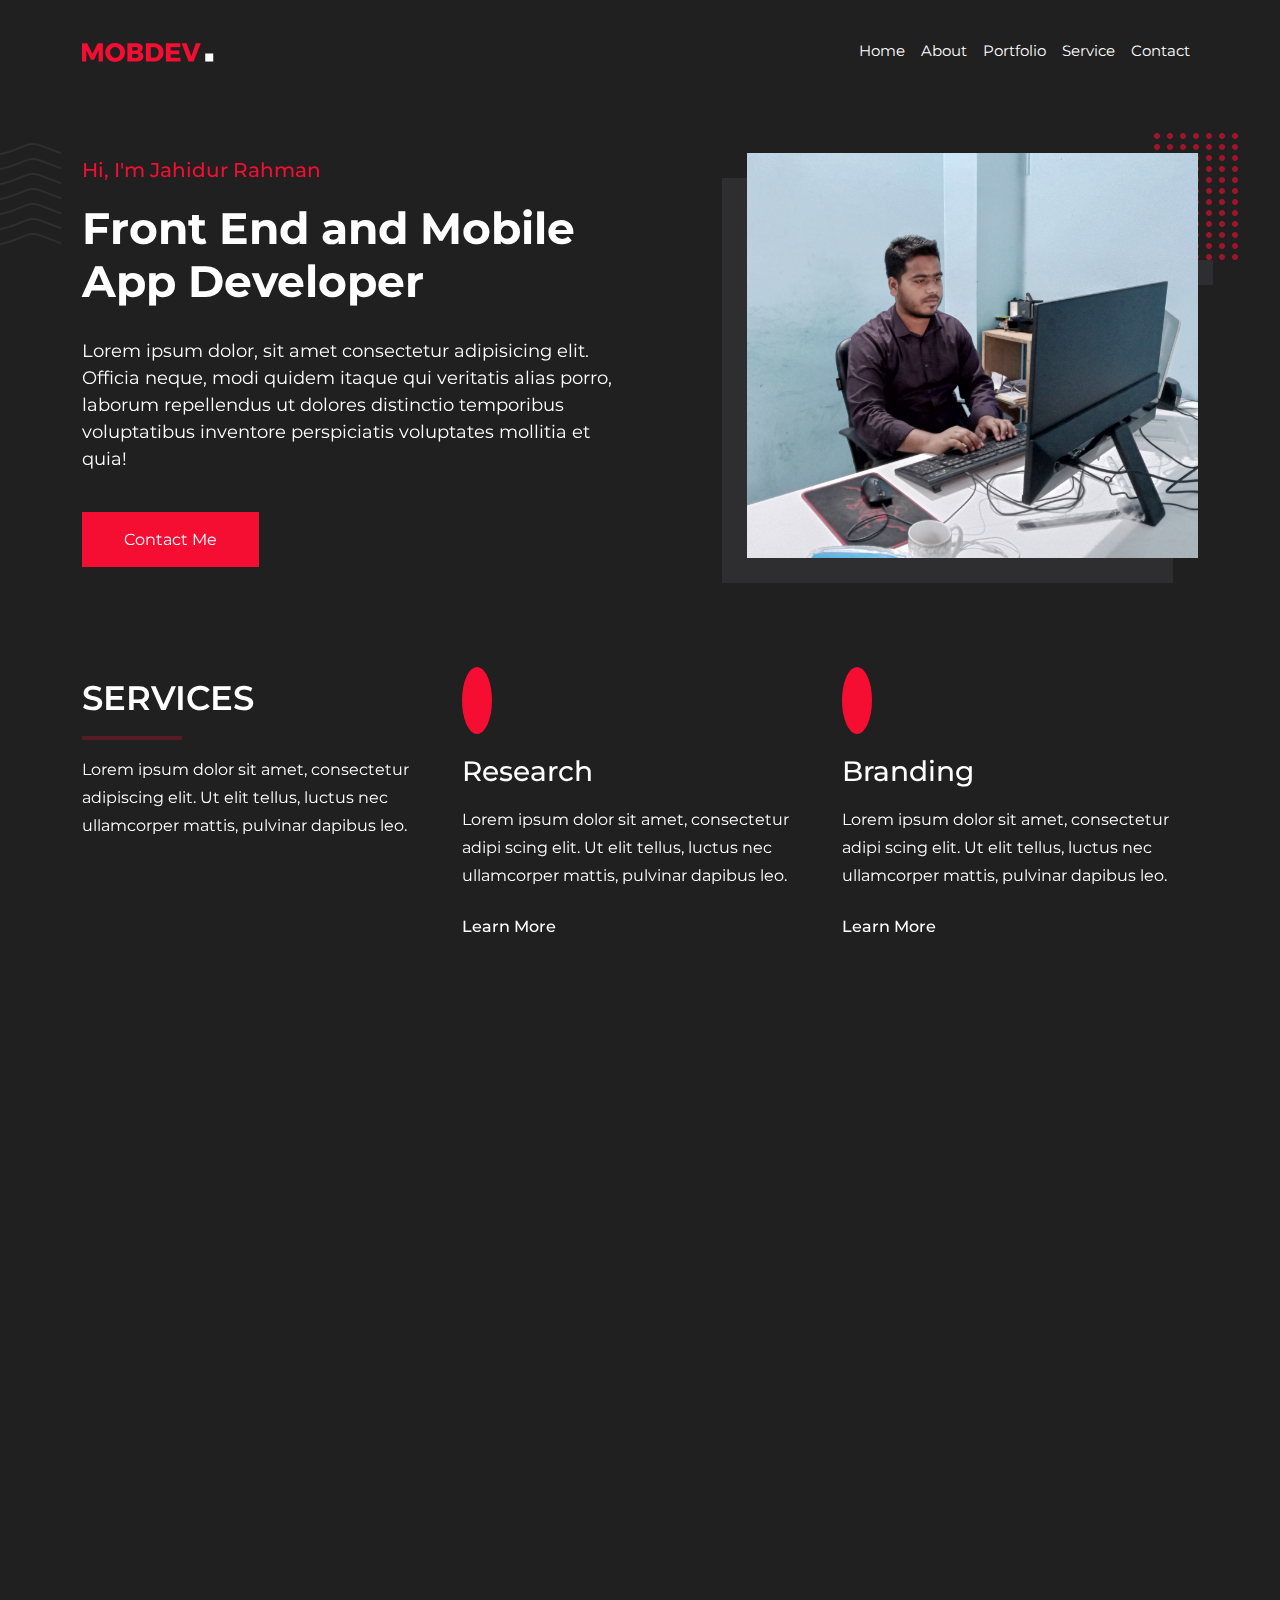
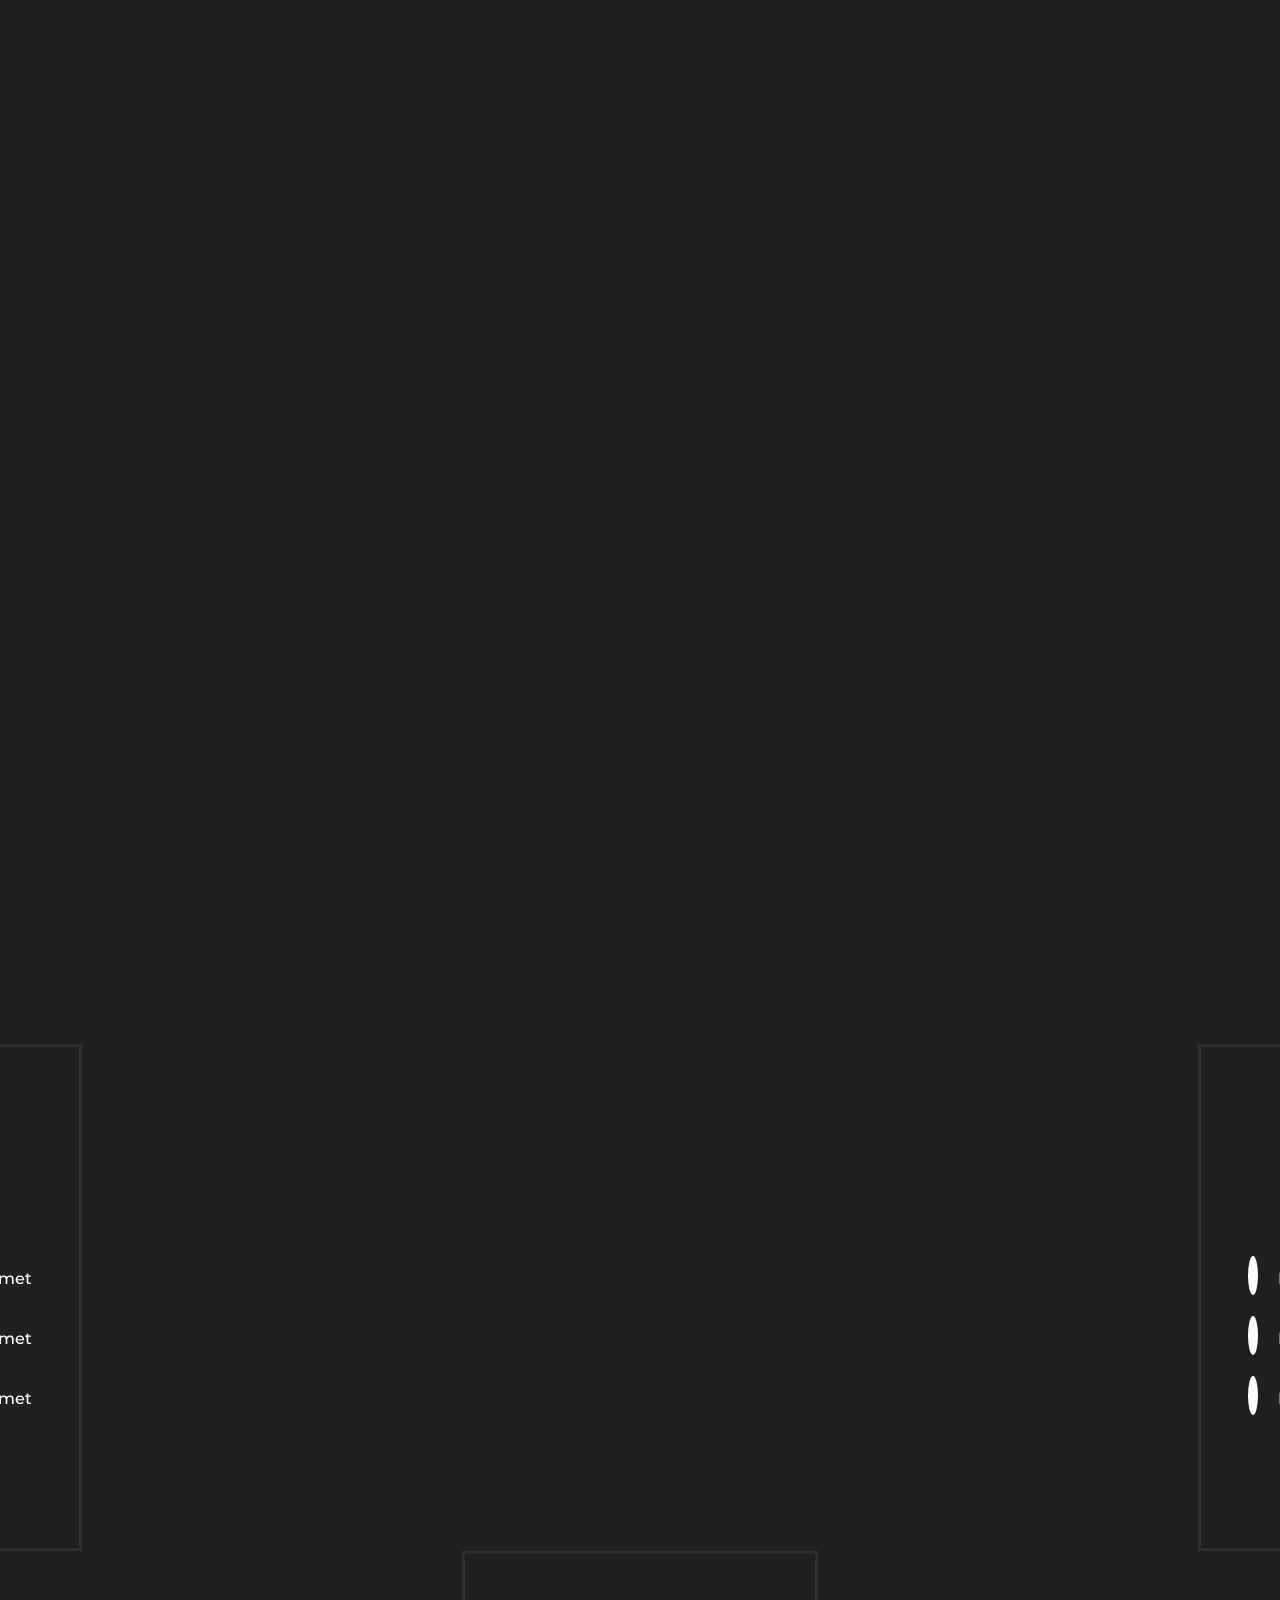
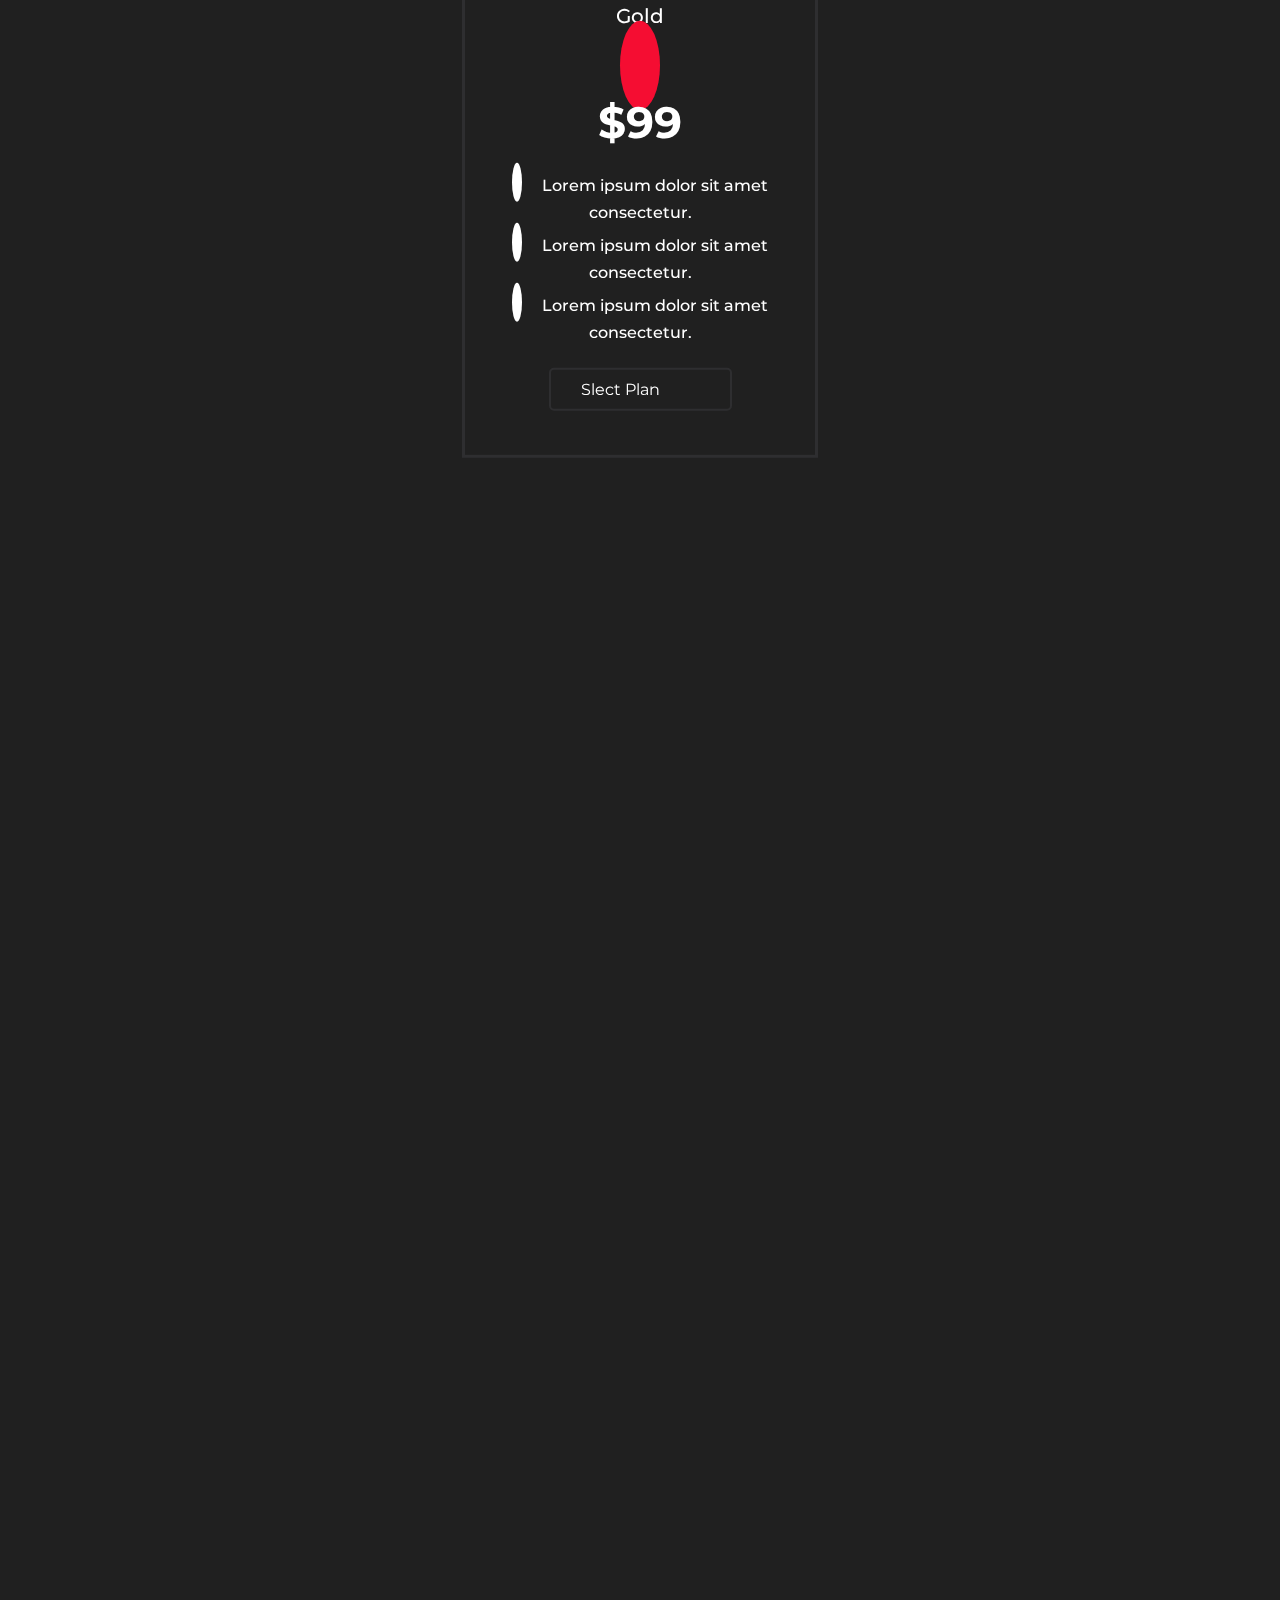
<file: index.html>
<!DOCTYPE html>
<html lang="en">
<head>
    <meta charset="UTF-8">
    <meta name="viewport" content="width=device-width, initial-scale=1.0">
    <title>Jahid..</title>

    <link rel="stylesheet" href="https://cdnjs.cloudflare.com/ajax/libs/font-awesome/6.4.2/css/all.min.css" integrity="sha512-z3gLpd7yknf1YoNbCzqRKc4qyor8gaKU1qmn+CShxbuBusANI9QpRohGBreCFkKxLhei6S9CQXFEbbKuqLg0DA==" crossorigin="anonymous" referrerpolicy="no-referrer" />

    <link rel="preconnect" href="https://fonts.googleapis.com">
    <link rel="preconnect" href="https://fonts.gstatic.com" crossorigin>
    <link href="https://fonts.googleapis.com/css2?family=Montserrat:wght@100;200;300;400;500;600;700;800;900&display=swap" rel="stylesheet">

    <link rel="stylesheet" href="css/bootstrap.min.css">
    <link rel="stylesheet" href="css/aos.css">

    <link rel="stylesheet" href="css/style.css">
</head>
<body>
    <!---start header section-->
    <header class="header">
        <nav class="navbar navbar-expand">
            <div class="container">
                <a href="index.html"><img src="img/logo.png"></a>

                <div class="">
                    <ul class="navbar-nav header-nav">
                        <li class="nav-item">
                            <a class="nav-link" href="index.html">Home</a>
                        </li>
                        <li class="nav-item">
                            <a class="nav-link" href="about.html">About</a>
                        </li>
                        <li class="nav-item">
                            <a class="nav-link" href="portfolio.html">Portfolio</a>
                        </li>
                        <li class="nav-item">
                            <a class="nav-link" href="service.html">Service</a>
                        </li>
                        <li class="nav-item">
                            <a class="nav-link" href="contact.html">Contact</a>
                        </li>
                    </ul>
                </div>
            </div>

        </nav>
    </header>

    <!--End header section-->

    <!--bannner section started-->

    <section class="banner">
        <img class="banner-pattern" src="img/pattern.png" alt="">
        <div class="container">
            <div class="row align-items-center">
                <div class="col-xl-7">
                    <div class="banner-content" data-aos="zoom-in"  data-aos-delay="50" data-aos-duration="2000" data-aos-once="false">
                        <h4>Hi, I'm Jahidur Rahman</h4>
                        <h1>Front End and Mobile <br> App Developer</h1>
                        <p>
                            Lorem ipsum dolor, sit amet consectetur adipisicing elit. Officia neque, modi quidem itaque qui veritatis alias porro, laborum repellendus ut dolores distinctio temporibus voluptatibus inventore perspiciatis voluptates mollitia et quia!
                        </p>
                        <a href="#">Contact Me</a>
                    </div>

                </div>
                <div class="col-xl-5">
                    <div class="banner-img" data-aos="zoom-in"  data-aos-delay="50" data-aos-duration="2000" data-aos-once="false">
                        <img class="banner-ball" src="img/Group 4.png" alt="">
                        <img class="img-fluid" src="img/jrm.jpg" >
                    </div>
                </div>
            </div>
        </div>
    </section>

    <!--banner section End-->

    <!--service part start-->

<section class="service">
    <div class="container">
        <div class="row">
            <div class="col-xl-4">
                <div class="service-heading" data-aos="zoom-in"  data-aos-delay="50" data-aos-duration="2000" data-aos-once="false">
                    <h2>SERVICES</h2>
                    <hr>
                    <p>Lorem ipsum dolor sit amet, consectetur adipiscing elit. Ut elit tellus, luctus nec ullamcorper mattis, pulvinar dapibus leo.</p>
                </div>
            </div>
            <div class="col-xl-8">
                <div class="row">
                    <div class="col-xl-6">
                        <div class="service-item" data-aos="zoom-in"  data-aos-delay="50" data-aos-duration="2000" data-aos-once="false">
                            <i class="fa-solid fa-magnifying-glass"></i>
                            <h3>Research</h3>
                            <p>Lorem ipsum dolor sit amet, consectetur adipi scing elit. Ut elit tellus, luctus nec ullamcorper mattis, pulvinar dapibus leo.</p>

                            <a href="#"> Learn More
                                <i class="fa-solid fa-arrow-right"></i>
                            </a>
                        </div>
                    </div>
                    <div class="col-xl-6">
                        <div class="service-item" data-aos="zoom-in"  data-aos-delay="50" data-aos-duration="2000" data-aos-once="false">
                            <i class="fa-regular fa-image"></i>
                            <h3>Branding</h3>
                            <p>Lorem ipsum dolor sit amet, consectetur adipi scing elit. Ut elit tellus, luctus nec ullamcorper mattis, pulvinar dapibus leo.</p>

                            <a href="#"> Learn More
                                <i class="fa-solid fa-arrow-right"></i>
                            </a>
                        </div>
                    </div>
                    <div class="col-xl-6">
                        <div class="service-item" data-aos="zoom-in"  data-aos-delay="50" data-aos-duration="2000" data-aos-once="false">
                            <i class="fa-solid fa-eye"></i>
                            <h3>UX/UI Deign</h3>
                            <p>Lorem ipsum dolor sit amet, consectetur adipi scing elit. Ut elit tellus, luctus nec ullamcorper mattis, pulvinar dapibus leo.</p>

                            <a href="#"> Learn More
                                <i class="fa-solid fa-arrow-right"></i>
                            </a>
                        </div>
                    </div>
                    <div class="col-xl-6">
                        <div class="service-item" data-aos="zoom-in"  data-aos-delay="50" data-aos-duration="2000" data-aos-once="false">
                            <i class="fa-solid fa-mobile-screen"></i>
                            <h3>Apps Development</h3>
                            <p>Lorem ipsum dolor sit amet, consectetur adipi scing elit. Ut elit tellus, luctus nec ullamcorper mattis, pulvinar dapibus leo.</p>

                            <a href="#"> Learn More
                                <i class="fa-solid fa-arrow-right"></i>
                            </a>
                        </div>
                    </div>
                </div>

            </div>

        </div>
    </div>
    <img class="service-style" src="img/Group 85.png" alt="" data-aos="zoom-in"  data-aos-delay="50" data-aos-duration="2000" data-aos-once="false">
</section>

    <!--service part end-->

    <!--start skill section-->
   

    <section class="skill">
        <div class="container">
            <div class="row">
                <div class="col-xl-6 offset-xl-3">
                    <div class="skill-heading" data-aos="zoom-in"  data-aos-delay="50" data-aos-duration="2000" data-aos-once="false">
                        <h3>EXPERIENCE & SKILLS</h3>
                        <hr>
                        <p>Lorem ipsum dolor sit amet, consectetur adipiscing elit. Ut elit tellus, luctus nec ullamcorper mattis, pulvinar dapibus leo.</p>
                    </div>

                </div>
            </div>

            <div class="row">
                <div class="col-xl-4 service_item_box-row">
                    <div class="service_item_box" data-aos="zoom-in"  data-aos-delay="50" data-aos-duration="2000" data-aos-once="false">

                        <h4>2014 - 2015 (WEB DESIGNER)</h4>
                        <h3>FOX MEDIA INC.</h3>
                        <p>Lorem ipsum dolor sit amet, consec tetur adipiscing elit. Ut elit pulvinar dapibus leo.</p>
                    </div>
                </div>
                <div class="col-xl-4 service_item_box-row">
                    <div class="service_item_box" data-aos="zoom-in"  data-aos-delay="50" data-aos-duration="2000" data-aos-once="false">

                        <h4>2014 - 2015 (WEB DESIGNER)</h4>
                        <h3>FOX MEDIA INC.</h3>
                        <p>Lorem ipsum dolor sit amet, consec tetur adipiscing elit. Ut elit pulvinar dapibus leo.</p>
                    </div>
                </div>
                <div class="col-xl-4 service_item_box-row" data-aos="zoom-in"  data-aos-delay="50" data-aos-duration="2000" data-aos-once="false">
                    <div class="service_item_box">

                        <h4>2014 - 2015 (WEB DESIGNER)</h4>
                        <h3>FOX MEDIA INC.</h3>
                        <p>Lorem ipsum dolor sit amet, consec tetur adipiscing elit. Ut elit pulvinar dapibus leo.</p>
                    </div>
                </div>
            </div>

            <div class="row service_item_bar" data-aos="zoom-in"  data-aos-delay="50" data-aos-duration="2000" data-aos-once="false">
                <div class="col-xl-6">
                    <div class="pro-bar">
                        <h3>Figma</h3>
                    </div>
                    <div class="progress">
                        <div class="progress-bar custom-bar" style="width: 90%">

                        </div>

                    </div>

                </div>
                <div class="col-xl-6">
                    <div class="pro-bar">
                        <h3>Javascript</h3>
                    </div>
                    <div class="progress">
                        <div class="progress-bar custom-bar" style="width: 80%">

                        </div>

                    </div>

                </div>
                <div class="col-xl-6">
                    <div class="pro-bar">
                        <h3>Photoshop</h3>
                    </div>
                    <div class="progress">
                        <div class="progress-bar custom-bar" style="width: 70%">

                        </div>

                    </div>

                </div>
                <div class="col-xl-6">
                    <div class="pro-bar">
                        <h3>Golang</h3>
                    </div>
                    <div class="progress">
                        <div class="progress-bar custom-bar" style="width: 80%">

                        </div>

                    </div>

                </div>
                <div class="col-xl-6">
                    <div class="pro-bar">
                        <h3>Adobe XD</h3>
                    </div>
                    <div class="progress">
                        <div class="progress-bar custom-bar" style="width: 70%">

                        </div>

                    </div>

                </div>
                <div class="col-xl-6">
                    <div class="pro-bar">
                        <h3>React Native</h3>
                    </div>
                    <div class="progress">
                        <div class="progress-bar custom-bar" style="width: 75%">

                        </div>

                    </div>

                </div>
            </div>
        </div>
    </section>
    <!--End skill section-->

    <!--start--- pricing --section-->
<section class="pricing">
    <div class="container">
        <div class="row">
            <div class="col-xl-6 offset-xl-3">
                <div class="pricing-heading" data-aos="zoom-in"  data-aos-delay="50" data-aos-duration="2000" data-aos-once="false">
                    <h2>
                        PRICING
                    </h2>
                    <div class="pricing-underline">

                    </div>
                    <p>Lorem ipsum dolor sit amet, consectetur adipisicing elit. Expedita quaerat libero blanditiis sequi cum nulla eaque corrupti, vitae reiciendis molestiae enim. Amet, iusto repudiandae. Accusantium ex repudiandae eaque ducimus voluptate?
                        /p>
                </div>
            </div>

        </div>
        <div class="row p-row">
            <div class="col-xl-4">
                <div class="pricing-item" data-aos="slide-right"  data-aos-delay="50" data-aos-duration="2000" data-aos-once="false">
                    <h3>Silver</h3>
                    <i class="fa-solid fa-dice-d6"></i>
                    <h4>$49</h4>
                    <ul class="navbar">
                        <li class="nav-link">
                            <i class="fa-solid fa-check"></i>
                            <span>
                                Lorem ipsum dolor sit amet consectetur.
                            </span>
                        </li>
                        <li class="nav-link">
                            <i class="fa-solid fa-check"></i>
                            <span>
                                Lorem ipsum dolor sit amet consectetur. 
                                
                            </span>
                        </li>
                        <li class="nav-link">
                            <i class="fa-solid fa-check"></i>
                            <span>
                                Lorem ipsum dolor sit amet consectetur. 
                                
                            </span>
                        </li>
                    </ul>
                    <a href="#">Slect Plan   <i class="fa-solid fa-arrow-right"></i>
                    </a>
                </div>
            </div>
            <div class="col-xl-4">
                <div class="pricing-item" data-aos="slide-up"  data-aos-delay="50" data-aos-duration="2000" data-aos-once="false">
                    <h3>Gold</h3>
                    <i class="fa-solid fa-dice-d6"></i>
                    <h4>$99</h4>
                    <ul class="navbar">
                        <li class="nav-link">
                            <i class="fa-solid fa-check"></i>
                            <span>
                                Lorem ipsum dolor sit amet consectetur.
                            </span>
                        </li>
                        <li class="nav-link">
                            <i class="fa-solid fa-check"></i>
                            <span>
                                Lorem ipsum dolor sit amet consectetur. 
                                
                            </span>
                        </li>
                        <li class="nav-link">
                            <i class="fa-solid fa-check"></i>
                            <span>
                                Lorem ipsum dolor sit amet consectetur. 
                                
                            </span>
                        </li>
                    </ul>
                    <a href="#">Slect Plan   <i class="fa-solid fa-arrow-right"></i>
                    </a>
                </div>
            </div>
            <div class="col-xl-4">
                <div class="pricing-item" data-aos="slide-left"  data-aos-delay="50" data-aos-duration="2000" data-aos-once="false">
                    <h3>Platinum</h3>
                    <i class="fa-solid fa-dice-d6"></i>
                    <h4>$149</h4>
                    <ul class="navbar">
                        <li class="nav-link">
                            <i class="fa-solid fa-check"></i>
                            <span>
                                Lorem ipsum dolor sit amet consectetur.
                            </span>
                        </li>
                        <li class="nav-link">
                            <i class="fa-solid fa-check"></i>
                            <span>
                                Lorem ipsum dolor sit amet consectetur. 
                                
                            </span>
                        </li>
                        <li class="nav-link">
                            <i class="fa-solid fa-check"></i>
                            <span>
                                Lorem ipsum dolor sit amet consectetur. 
                                
                            </span>
                        </li>
                    </ul>
                    <a href="#">Slect Plan   <i class="fa-solid fa-arrow-right"></i>
                    </a>
                </div>
            </div>
        </div>
    </div>
</section>

    <!--End----pricing----section-->

    <!--start----work----section-->
<section class="work">
    <div class="container">
        <div class="row">
            <div class="col-xl-6 offset-xl-3">
                <div class="work-heading" data-aos="zoom-in"  data-aos-delay="50" data-aos-duration="2000" data-aos-once="false">
                    <h2>SELECTED WORK</h2>
                    <div class="work-under">
                    </div>
                    <p>Lorem ipsum dolor sit amet, consectetur adipiscing elit. Ut elit tellus, luctus nec ullamcorper mattis, pulvinar dapibus leo.

                    </p>
                </div>
            </div>
        </div>
        <div class="row work-item-row align-items-center">
            <div class="col-xl-6">
                <div class="work-item" data-aos="zoom-in"  data-aos-delay="50" data-aos-duration="2000" data-aos-once="false">
                    <h3>
                        eCommerce Mobile App Development
                    </h3>
                    <p>
                        Lorem ipsum dolor sit amet, consectetur adipi scing elit. Ut elit tellus, luctus nec ullamcorper mattis, pulvinar dapibus.
                    </p>
                    <a href="#">
                        See Details <i class="fa-solid fa-arrow-right"></i>
                    </a>
                </div>
            </div>
            <div class="col-xl-6">
                <div class="work-img" data-aos="zoom-in"  data-aos-delay="50" data-aos-duration="2000" data-aos-once="false">
                    <img class="img-fluid" src="img/Mask Group (2).png" alt="">
                </div>
            </div>


        </div>
        <div class="row work-item-row align-items-center">
            <div class="col-xl-6">
                <div class="work-img" data-aos="zoom-in"  data-aos-delay="50" data-aos-duration="2000" data-aos-once="false">
                    <img class="img-fluid" src="img/Mask Group (3).png" alt="">
                </div>
            </div>
            <div class="col-xl-6">
                <div class="work-item1" data-aos="zoom-in"  data-aos-delay="50" data-aos-duration="2000" data-aos-once="false">
                    <h3>
                        eCommerce Mobile App Development
                    </h3>
                    <p>
                        Lorem ipsum dolor sit amet, consectetur adipi scing elit. Ut elit tellus, luctus nec ullamcorper mattis, pulvinar dapibus.
                    </p>
                    <a href="#">
                        See Details <i class="fa-solid fa-arrow-right"></i>
                    </a>
                </div>
            </div>
        </div>
    </div>
</section>

    <!--End----work---section-->
    <!--start----test---section-->
<section class="test">
    <div class="container">
        <div class="row">
            <div class="col-xl-6 offset-xl-3">
                <div class="work-heading" data-aos="zoom-in"  data-aos-delay="50" data-aos-duration="2000" data-aos-once="false">
                    <h2>TESTIMONIAL</h2>
                    <div class="work-under">
                    </div>
                    <p>Lorem ipsum dolor sit amet, consectetur adipiscing elit. Ut elit tellus, luctus nec ullamcorper mattis, pulvinar dapibus leo.

                    </p>
                </div>
            </div>
        </div>
        <div class="row text-item-row">
            <div class="col-xl-4">
                <div class="test-item" data-aos="zoom-in"  data-aos-delay="50" data-aos-duration="2000" data-aos-once="false">
                    <img class="img-icon" src="img/“.png" alt="">
                    <p>Lorem ipsum dolor sit amet, consec tetur adipiscing elit. Ut elit tellus, luc tus nec ullamcorper mattis, pulvinar dapibus leo.
                    </p>
                    <img src="img/p1.png" alt="">
                    <h4>Michael Andrew</h4>
                    <h5>CEO Media</h5>
                </div>
            </div>
            <div class="col-xl-4">
                <div class="test-item" data-aos="zoom-in"  data-aos-delay="50" data-aos-duration="2000" data-aos-once="false">
                    <img class="img-icon" src="img/“.png" alt="">
                    <p>Lorem ipsum dolor sit amet, consec tetur adipiscing elit. Ut elit tellus, luc tus nec ullamcorper mattis, pulvinar dapibus leo.
                    </p>
                    <img src="img/p2.png" alt="">
                    <h4>Michael Andrew</h4>
                    <h5>CEO Media</h5>
                </div>
            </div>
            <div class="col-xl-4">
                <div class="test-item" data-aos="zoom-in"  data-aos-delay="50" data-aos-duration="2000" data-aos-once="false">
                    <img class="img-icon" src="img/“.png" alt="">
                    <p>Lorem ipsum dolor sit amet, consec tetur adipiscing elit. Ut elit tellus, luc tus nec ullamcorper mattis, pulvinar dapibus leo.
                    </p>
                    <img src="img/p3.png" alt="">
                    <h4>Michael Andrew</h4>
                    <h5>CEO Media</h5>
                </div>
            </div>
        </div>      
    </div>
</section>
    <!--End----test---section-->
    <!--start----disco---section-->
<section class="disco" >
    <div class="container disco-con" data-aos="zoom-in"  data-aos-delay="50" data-aos-duration="2000" data-aos-once="false">
        <div class="row align-items-center" >
            <div class="col-xl-6">
                <div class="disco-cont">
                    <h3>Discover How Design<br> Can Help Your Business</h3>
                </div>
            </div>
            <div class="col-xl-6">
                <div class="disco-btn">
                    <a href="#">Contact Me</a>
                </div>
            </div>
        </div>
    </div>
</section>
    <!--End----disco---section-->
    <!--start----footer---section-->
<footer class="footer" data-aos="zoom-in"  data-aos-delay="50" data-aos-duration="2000" data-aos-once="false">
    <div class="container">
        <div class="row">
            <div class="col-xl-12">
                <div class="footer-cont">
                    <h3>Get In Touch With Me</h3>
                    <p>Moglabazar, South Surma, Sylhet</p>
                    <p>itzmannaahmed2465@gmail.com</p>
                    <p>01765413324</p>
                    <a href="#"><i class="fa-brands fa-facebook"></i></a>
                    <a href="#"><i class="fa-brands fa-dribbble"></i></a>
                    <a href="#"><i class="fa-brands fa-twitter"></i></a>
                    <a href="#"><i class="fa-brands fa-linkedin-in"></i></a>
                </div>
            </div>
        </div>
    </div>
    <img class="footer-img" src="img/Group 87.png" alt="">
    <h4>Copyright&copy;2023 - Jahidur Rahman</h4>
</footer>

    <!--End----footer---section-->









    <script src="js/bootstrap.bundle.min.js"></script>
    <script src="js/aos.js"></script>
    <script>
        AOS.init();
      </script>
</body>
</html>
</file>
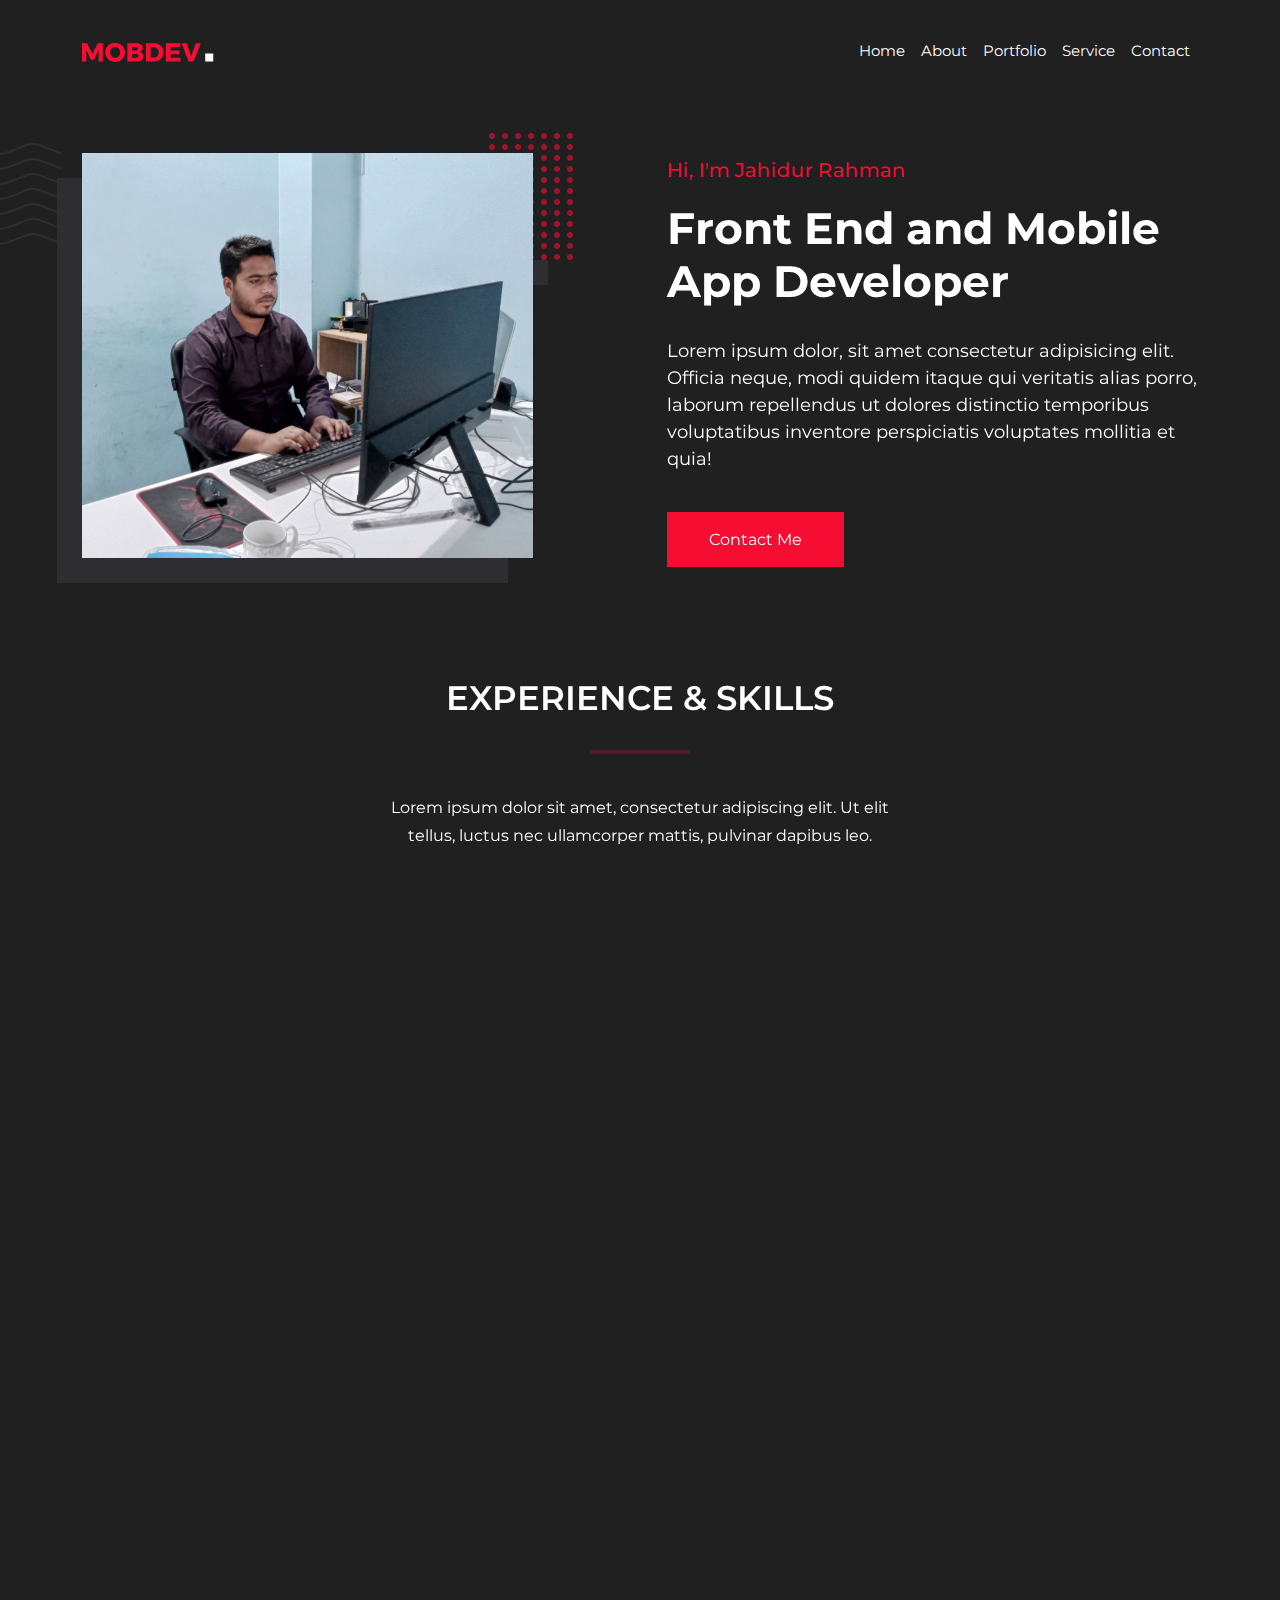
<file: about.html>
<!DOCTYPE html>
<html lang="en">
<head>
    <meta charset="UTF-8">
    <meta name="viewport" content="width=device-width, initial-scale=1.0">
    <title>Jahid..</title>

    <link rel="stylesheet" href="https://cdnjs.cloudflare.com/ajax/libs/font-awesome/6.4.2/css/all.min.css" integrity="sha512-z3gLpd7yknf1YoNbCzqRKc4qyor8gaKU1qmn+CShxbuBusANI9QpRohGBreCFkKxLhei6S9CQXFEbbKuqLg0DA==" crossorigin="anonymous" referrerpolicy="no-referrer" />

    <link rel="preconnect" href="https://fonts.googleapis.com">
    <link rel="preconnect" href="https://fonts.gstatic.com" crossorigin>
    <link href="https://fonts.googleapis.com/css2?family=Montserrat:wght@100;200;300;400;500;600;700;800;900&display=swap" rel="stylesheet">

    <link rel="stylesheet" href="css/bootstrap.min.css">
    <link rel="stylesheet" href="css/aos.css">
    <link rel="stylesheet" href="css/style.css">
</head>
<body>
    <!---start header section-->
    <header class="header">
        <nav class="navbar navbar-expand">
            <div class="container">
                <a href="index.html"><img src="img/logo.png"></a>

                <div class="">
                    <ul class="navbar-nav header-nav">
                        <li class="nav-item">
                            <a class="nav-link" href="index.html">Home</a>
                        </li>
                        <li class="nav-item">
                            <a class="nav-link" href="about.html">About</a>
                        </li>
                        <li class="nav-item">
                            <a class="nav-link" href="portfolio.html">Portfolio</a>
                        </li>
                        <li class="nav-item">
                            <a class="nav-link" href="service.html">Service</a>
                        </li>
                        <li class="nav-item">
                            <a class="nav-link" href="contact.html">Contact</a>
                        </li>
                    </ul>
                </div>
            </div>

        </nav>
    </header>

    <!--End header section-->

    <!--bannner section started-->

    <section class="banner">
        <img class="banner-pattern" src="img/pattern.png" alt="">
        <div class="container">
            <div class="row align-items-center">
                <div class="col-xl-5">
                    <div class="banner-img" data-aos="zoom-in"  data-aos-delay="50" data-aos-duration="2000" data-aos-once="false">
                        <img class="banner-ball" src="img/Group 4.png" alt="">
                        <img class="img-fluid" src="img/jrm.jpg" >
                    </div>
                </div>
                <div class="col-xl-7">
                    <div class="banner-content1" data-aos="zoom-in"  data-aos-delay="50" data-aos-duration="2000" data-aos-once="false">
                        <h4>Hi, I'm Jahidur Rahman</h4>
                        <h1>Front End and Mobile <br> App Developer</h1>
                        <p>
                            Lorem ipsum dolor, sit amet consectetur adipisicing elit. Officia neque, modi quidem itaque qui veritatis alias porro, laborum repellendus ut dolores distinctio temporibus voluptatibus inventore perspiciatis voluptates mollitia et quia!
                        </p>
                        <a href="#">Contact Me</a>
                    </div>

                </div>
              
            </div>
        </div>
    </section>

    <!--banner section End-->
        <!--start skill section-->
   

        <section class="skill">
            <div class="container">
                <div class="row">
                    <div class="col-xl-6 offset-xl-3">
                        <div class="skill-heading" data-aos="zoom-in"  data-aos-delay="50" data-aos-duration="2000" data-aos-once="false">
                            <h3>EXPERIENCE & SKILLS</h3>
                            <hr>
                            <p>Lorem ipsum dolor sit amet, consectetur adipiscing elit. Ut elit tellus, luctus nec ullamcorper mattis, pulvinar dapibus leo.</p>
                        </div>
    
                    </div>
                </div>
    
                <div class="row">
                    <div class="col-xl-4 service_item_box-row">
                        <div class="service_item_box" data-aos="zoom-in"  data-aos-delay="50" data-aos-duration="2000" data-aos-once="false">
    
                            <h4>2014 - 2015 (WEB DESIGNER)</h4>
                            <h3>FOX MEDIA INC.</h3>
                            <p>Lorem ipsum dolor sit amet, consec tetur adipiscing elit. Ut elit pulvinar dapibus leo.</p>
                        </div>
                    </div>
                    <div class="col-xl-4 service_item_box-row">
                        <div class="service_item_box" data-aos="zoom-in"  data-aos-delay="50" data-aos-duration="2000" data-aos-once="false">
    
                            <h4>2014 - 2015 (WEB DESIGNER)</h4>
                            <h3>FOX MEDIA INC.</h3>
                            <p>Lorem ipsum dolor sit amet, consec tetur adipiscing elit. Ut elit pulvinar dapibus leo.</p>
                        </div>
                    </div>
                    <div class="col-xl-4 service_item_box-row">
                        <div class="service_item_box" data-aos="zoom-in"  data-aos-delay="50" data-aos-duration="2000" data-aos-once="false">
    
                            <h4>2014 - 2015 (WEB DESIGNER)</h4>
                            <h3>FOX MEDIA INC.</h3>
                            <p>Lorem ipsum dolor sit amet, consec tetur adipiscing elit. Ut elit pulvinar dapibus leo.</p>
                        </div>
                    </div>
                </div>
    
                <div class="row service_item_bar" data-aos="zoom-in"  data-aos-delay="50" data-aos-duration="2000" data-aos-once="false">
                    <div class="col-xl-6">
                        <div class="pro-bar">
                            <h3>Figma</h3>
                        </div>
                        <div class="progress">
                            <div class="progress-bar custom-bar" style="width: 90%">
    
                            </div>
    
                        </div>
    
                    </div>
                    <div class="col-xl-6">
                        <div class="pro-bar">
                            <h3>Javascript</h3>
                        </div>
                        <div class="progress">
                            <div class="progress-bar custom-bar" style="width: 80%">
    
                            </div>
    
                        </div>
    
                    </div>
                    <div class="col-xl-6">
                        <div class="pro-bar">
                            <h3>Photoshop</h3>
                        </div>
                        <div class="progress">
                            <div class="progress-bar custom-bar" style="width: 70%">
    
                            </div>
    
                        </div>
    
                    </div>
                    <div class="col-xl-6">
                        <div class="pro-bar">
                            <h3>Golang</h3>
                        </div>
                        <div class="progress">
                            <div class="progress-bar custom-bar" style="width: 80%">
    
                            </div>
    
                        </div>
    
                    </div>
                    <div class="col-xl-6">
                        <div class="pro-bar">
                            <h3>Adobe XD</h3>
                        </div>
                        <div class="progress">
                            <div class="progress-bar custom-bar" style="width: 70%">
    
                            </div>
    
                        </div>
    
                    </div>
                    <div class="col-xl-6">
                        <div class="pro-bar">
                            <h3>React Native</h3>
                        </div>
                        <div class="progress">
                            <div class="progress-bar custom-bar" style="width: 75%">
    
                            </div>
    
                        </div>
    
                    </div>
                </div>
            </div>
        </section>
        <!--End skill section-->
        
    <!--start----work----section-->
<section class="work">
    <div class="container">
        <div class="row">
            <div class="col-xl-6 offset-xl-3">
                <div class="work-heading" data-aos="zoom-in"  data-aos-delay="50" data-aos-duration="2000" data-aos-once="false">
                    <h2>SELECTED WORK</h2>
                    <div class="work-under">
                    </div>
                    <p>Lorem ipsum dolor sit amet, consectetur adipiscing elit. Ut elit tellus, luctus nec ullamcorper mattis, pulvinar dapibus leo.

                    </p>
                </div>
            </div>
        </div>
        <div class="row work-item-row align-items-center">
            <div class="col-xl-6" data-aos="zoom-in"  data-aos-delay="50" data-aos-duration="2000" data-aos-once="false">
                <div class="work-img mt-3">
                    <img class="img-fluid" src="img/Mask Group (2).png" alt="">
                </div>
                <div class="work-item mt-3">
                    <h3>
                        eCommerce Mobile App Development
                    </h3>
                    <p>
                        Lorem ipsum dolor sit amet, consectetur adipi scing elit. Ut elit tellus, luctus nec ullamcorper mattis, pulvinar dapibus.
                    </p>
                    <a href="#">
                        See Details <i class="fa-solid fa-arrow-right"></i>
                    </a>
                </div>
            </div>


        
        
            <div class="col-xl-6" data-aos="zoom-in"  data-aos-delay="50" data-aos-duration="2000" data-aos-once="false">
                <div class="work-img mt-3">
                    <img class="img-fluid" src="img/Mask Group (3).png" alt="">
                </div>
            
            
                <div class="work-item1 mt-3">
                    <h3>
                        eCommerce Mobile App Development
                    </h3>
                    <p>
                        Lorem ipsum dolor sit amet, consectetur adipi scing elit. Ut elit tellus, luctus nec ullamcorper mattis, pulvinar dapibus.
                    </p>
                    <a href="#">
                        See Details <i class="fa-solid fa-arrow-right"></i>
                    </a>
                </div>
            </div>
        
        
            <div class="col-xl-6" data-aos="zoom-in"  data-aos-delay="50" data-aos-duration="2000" data-aos-once="false">
                <div class="work-img mt-3">
                    <img class="img-fluid" src="img/Mask Group (2).png" alt="">
                </div>
                <div class="work-item mt-3">
                    <h3>
                        eCommerce Mobile App Development
                    </h3>
                    <p>
                        Lorem ipsum dolor sit amet, consectetur adipi scing elit. Ut elit tellus, luctus nec ullamcorper mattis, pulvinar dapibus.
                    </p>
                    <a href="#">
                        See Details <i class="fa-solid fa-arrow-right"></i>
                    </a>
                </div>
            </div>
            
             
            


        
        
            <div class="col-xl-6" data-aos="zoom-in"  data-aos-delay="50" data-aos-duration="2000" data-aos-once="false">
                <div class="work-img mt-3">
                    <img class="img-fluid" src="img/Mask Group (3).png" alt="">
                </div>
            
            
                <div class="work-item1 mt-3">
                    <h3>
                        eCommerce Mobile App Development
                    </h3>
                    <p>
                        Lorem ipsum dolor sit amet, consectetur adipi scing elit. Ut elit tellus, luctus nec ullamcorper mattis, pulvinar dapibus.
                    </p>
                    <a href="#">
                        See Details <i class="fa-solid fa-arrow-right"></i>
                    </a>
                </div>
            
        </div>
    </div>
</section>

    <!--End----work---section-->
    <!--start----cont---section-->
<section class="count">
    <div class="container">
        <div class="row">
            <div class="col-xl-6 offset-xl-3">
                <div class="work-heading" data-aos="zoom-in"  data-aos-delay="50" data-aos-duration="2000" data-aos-once="false">
                    <h2>COUNT IN NUMBERS</h2>
                    <div class="work-under">
                    </div>
                    <p>Lorem ipsum dolor sit amet, consectetur adipiscing elit. Ut elit tellus, luctus nec ullamcorper mattis, pulvinar dapibus leo.

                    </p>
                </div>
            </div>       
        </div>
        <div class="row count-item">
            <div class="col-xl-3" data-aos="zoom-in"  data-aos-delay="50" data-aos-duration="2000" data-aos-once="false">
                <div class="count-cont" >
                    <h2>80</h2>
                    <p>Project</p>
                </div>
            </div>
            <div class="col-xl-3" data-aos="zoom-in"  data-aos-delay="50" data-aos-duration="2000" data-aos-once="false">
                <div class="count-cont">
                    <h2>20</h2>
                    <p>Client</p>
                </div>
            </div>
            <div class="col-xl-3" data-aos="zoom-in"  data-aos-delay="50" data-aos-duration="2000" data-aos-once="false">
                <div class="count-cont" >
                    <h2>14</h2>
                    <p>Award</p>
                </div>
            </div>
            <div class="col-xl-3" data-aos="zoom-in"  data-aos-delay="50" data-aos-duration="2000" data-aos-once="false">
                <div class="count-cont" >
                    <h2>32</h2>
                    <p>Repositories</p>
                </div>
            </div>
        </div>
    </div>
</section>
    <!--End----cunt---section-->

    
    <!--start----disco---section-->
<section class="disco">
    <div class="container disco-con" data-aos="zoom-in"  data-aos-delay="50" data-aos-duration="2000" data-aos-once="false">
        <div class="row align-items-center">
            <div class="col-xl-6">
                <div class="disco-cont">
                    <h3>Discover How Design<br> Can Help Your Business</h3>
                </div>
            </div>
            <div class="col-xl-6">
                <div class="disco-btn">
                    <a href="#">Contact Me</a>
                </div>
            </div>
        </div>
    </div>
</section>
    <!--End----disco---section-->
    <!--start----footer---section-->
<footer class="footer" data-aos="zoom-in"  data-aos-delay="50" data-aos-duration="2000" data-aos-once="false">
    <div class="container">
        <div class="row">
            <div class="col-xl-12">
                <div class="footer-cont">
                    <h3>Get In Touch With Me</h3>
                    <p>Moglabazar, South Surma, Sylhet</p>
                    <p>itzmannaahmed2465@gmail.com</p>
                    <p>01765413324</p>
                    <a href="#"><i class="fa-brands fa-facebook"></i></a>
                    <a href="#"><i class="fa-brands fa-dribbble"></i></a>
                    <a href="#"><i class="fa-brands fa-twitter"></i></a>
                    <a href="#"><i class="fa-brands fa-linkedin-in"></i></a>
                </div>
            </div>
        </div>
    </div>
    <img class="footer-img" src="img/Group 87.png" alt="">
    <h4>Copyright&copy;2023 - Jahidur Rahman</h4>
</footer>

    <!--End----footer---section-->









    <script src="js/bootstrap.bundle.min.js"></script>
    <script src="js/aos.js"></script>
    <script>
        AOS.init();
      </script>
</body>
</html>
</file>
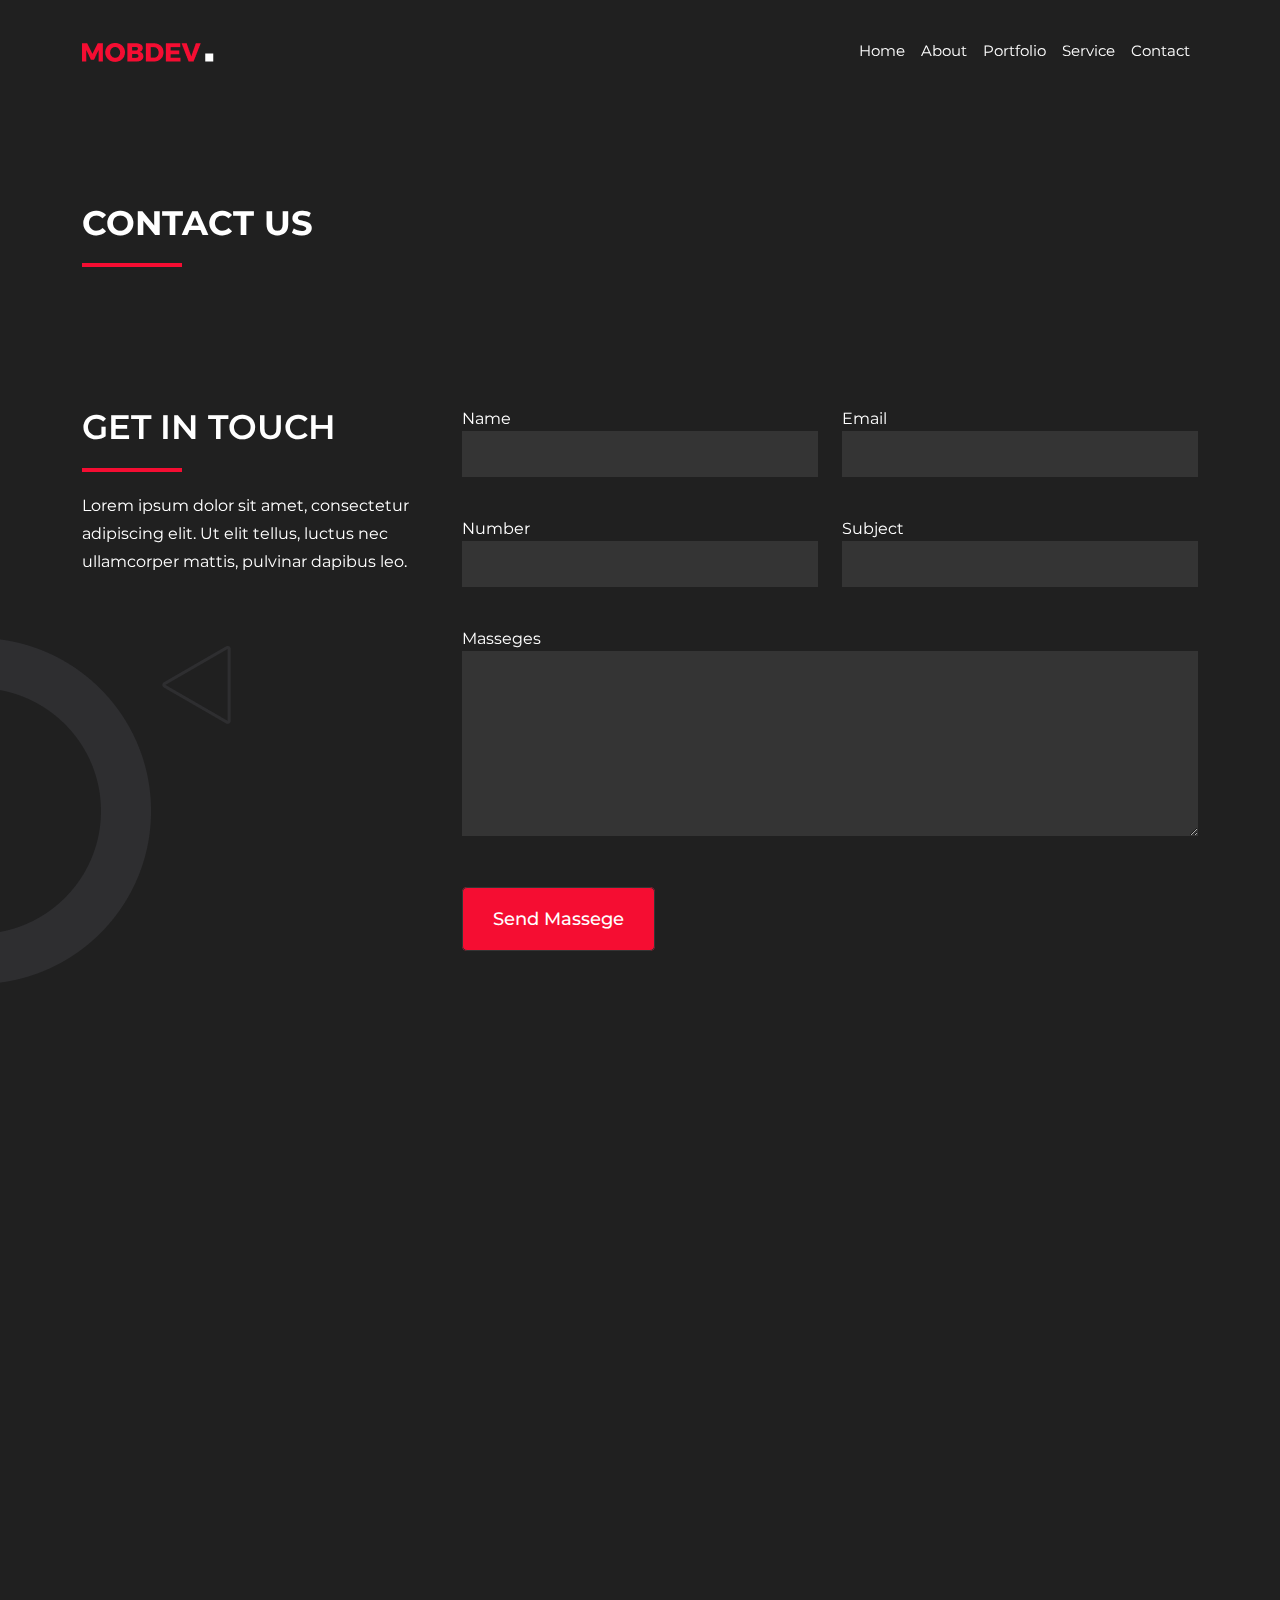
<file: contact.html>
<!DOCTYPE html>
<html lang="en">
<head>
    <meta charset="UTF-8">
    <meta name="viewport" content="width=device-width, initial-scale=1.0">
    <title>Jahid..</title>

    <link rel="stylesheet" href="https://cdnjs.cloudflare.com/ajax/libs/font-awesome/6.4.2/css/all.min.css" integrity="sha512-z3gLpd7yknf1YoNbCzqRKc4qyor8gaKU1qmn+CShxbuBusANI9QpRohGBreCFkKxLhei6S9CQXFEbbKuqLg0DA==" crossorigin="anonymous" referrerpolicy="no-referrer" />

    <link rel="preconnect" href="https://fonts.googleapis.com">
    <link rel="preconnect" href="https://fonts.gstatic.com" crossorigin>
    <link href="https://fonts.googleapis.com/css2?family=Montserrat:wght@100;200;300;400;500;600;700;800;900&display=swap" rel="stylesheet">

    <link rel="stylesheet" href="css/bootstrap.min.css">
    <link rel="stylesheet" href="css/aos.css">
    <link rel="stylesheet" href="css/style.css">
</head>
<body>
    <!---start header section-->
    <header class="header">
        <nav class="navbar navbar-expand">
            <div class="container">
                <a href="index.html"><img src="img/logo.png"></a>

                <div class="">
                    <ul class="navbar-nav header-nav">
                        <li class="nav-item">
                            <a class="nav-link" href="index.html">Home</a>
                        </li>
                        <li class="nav-item">
                            <a class="nav-link" href="about.html">About</a>
                        </li>
                        <li class="nav-item">
                            <a class="nav-link" href="portfolio.html">Portfolio</a>
                        </li>
                        <li class="nav-item">
                            <a class="nav-link" href="service.html">Service</a>
                        </li>
                        <li class="nav-item">
                            <a class="nav-link" href="contact.html">Contact</a>
                        </li>
                    </ul>
                </div>
            </div>

        </nav>
    </header>

    <!--End header section-->

    <!--start---contact---section-->
<section class="page-title">
    <div class="container">
        <div class="row">
      <div class="col-xl-12">
        <div class="page-title-heading" data-aos="zoom-in"  data-aos-delay="50" data-aos-duration="2000" data-aos-once="false">
            <h2>CONTACT US</h2>
            <div class="page-title-underline"></div>
        </div>
      </div>
        </div>
    </div>
</section>


<section class="contact">
    <div class="container">
        <div class="row">
            <div class="col-xl-4">
                <div class="contact-touch" data-aos="zoom-in"  data-aos-delay="50" data-aos-duration="2000" data-aos-once="false">
                    <h2>GET IN TOUCH</h2>
                    <div class="touch-underline"></div>
                    <p>Lorem ipsum dolor sit amet, consectetur adipiscing elit. Ut elit tellus, luctus nec ullamcorper mattis, pulvinar dapibus leo.</p>
                </div>
            </div>
            <div class="col-xl-8">
                <div class="row">
                    <div class="col-xl-6">
                        <div class="contact-form-input">
                            <label>Name</label>
                            <input type="text" class="form-control">
                        </div>
                    </div>
                    <div class="col-xl-6">
                        <div class="contact-form-input">
                            <label>Email</label>
                            <input type="email" class="form-control">
                        </div>
                    </div>
                    <div class="col-xl-6">
                        <div class="contact-form-input">
                            <label>Number</label>
                            <input type="number" class="form-control">
                        </div>
                    </div>
                    <div class="col-xl-6">
                        <div class="contact-form-input">
                            <label>Subject</label>
                            <input type="text" class="form-control">
                        </div>
                    </div>
                    <div class="col-xl-12">
                        <div class="contact-form-input">
                            <label>Masseges</label>
                            <textarea type="text" class="form-control">
                                
                            </textarea>     
                        </div> 
                        <div class="contact-btn">
                            <a href="#">Send Massege</a>
                        </div>
                    </div>
                </div>
            </div>
        </div>
    </div>
</section>
    <!--End----contact-----section-->
    <!--start----contact-icon-----section-->
<section class="contact-icon">
    <div class="container">
        <div class="row">
            <div class="col-xl-4">
                <div class="icon-item" data-aos="zoom-in"  data-aos-delay="50" data-aos-duration="2000" data-aos-once="false">
                    <i class="fa-regular fa-envelope"></i>
                    <p>itzmannaahmed2465@mail.com</p>
                </div>
                
            </div>
            <div class="col-xl-4">
                <div class="icon-item" data-aos="zoom-in"  data-aos-delay="50" data-aos-duration="2000" data-aos-once="false">
                    <i class="fa-solid fa-phone"></i>
                    <p>01765413324</p>
                </div>
              
            </div>
            <div class="col-xl-4">
                <div class="icon-item" data-aos="zoom-in"  data-aos-delay="50" data-aos-duration="2000" data-aos-once="false">
                    <i class="fa-solid fa-location-dot"></i>
                    <p>Moglabazar, Sylhet</p>  
                </div>
            
            </div>
        </div>
    </div>
   
</section>
    <!--End----contact-icon-----section-->



    
    <!--start----disco---section-->
<section class="disco">
    <div class="container disco-con" data-aos="zoom-in"  data-aos-delay="50" data-aos-duration="2000" data-aos-once="false">
        <div class="row align-items-center">
            <div class="col-xl-6">
                <div class="disco-cont">
                    <h3>Discover How Design<br> Can Help Your Business</h3>
                </div>
            </div>
            <div class="col-xl-6">
                <div class="disco-btn">
                    <a href="#">Contact Me</a>
                </div>
            </div>
        </div>
    </div>
    <img class="contact-style" src="img/Group 85.png" alt="" data-aos="zoom-in"  data-aos-delay="50" data-aos-duration="2000" data-aos-once="false">
</section>
    <!--End----disco---section-->
    <!--start----footer---section-->
<footer class="footer" data-aos="zoom-in"  data-aos-delay="50" data-aos-duration="2000" data-aos-once="false">
    <div class="container">
        <div class="row">
            <div class="col-xl-12">
                <div class="footer-cont">
                    <h3>Get In Touch With Me</h3>
                    <p>Moglabazar, South Surma, Sylhet</p>
                    <p>itzmannaahmed2465@gmail.com</p>
                    <p>01765413324</p>
                    <a href="#"><i class="fa-brands fa-facebook"></i></a>
                    <a href="#"><i class="fa-brands fa-dribbble"></i></a>
                    <a href="#"><i class="fa-brands fa-twitter"></i></a>
                    <a href="#"><i class="fa-brands fa-linkedin-in"></i></a>
                </div>
            </div>
        </div>
    </div>
    <img class="footer-img" src="img/Group 87.png" alt="">
    <h4>Copyright&copy;2023 - Jahidur Rahman</h4>
</footer>

    <!--End----footer---section-->

    <script src="js/bootstrap.bundle.min.js"></script>
    <script src="js/aos.js"></script>
    <script>
        AOS.init();
      </script>
</body>
</html>
</file>
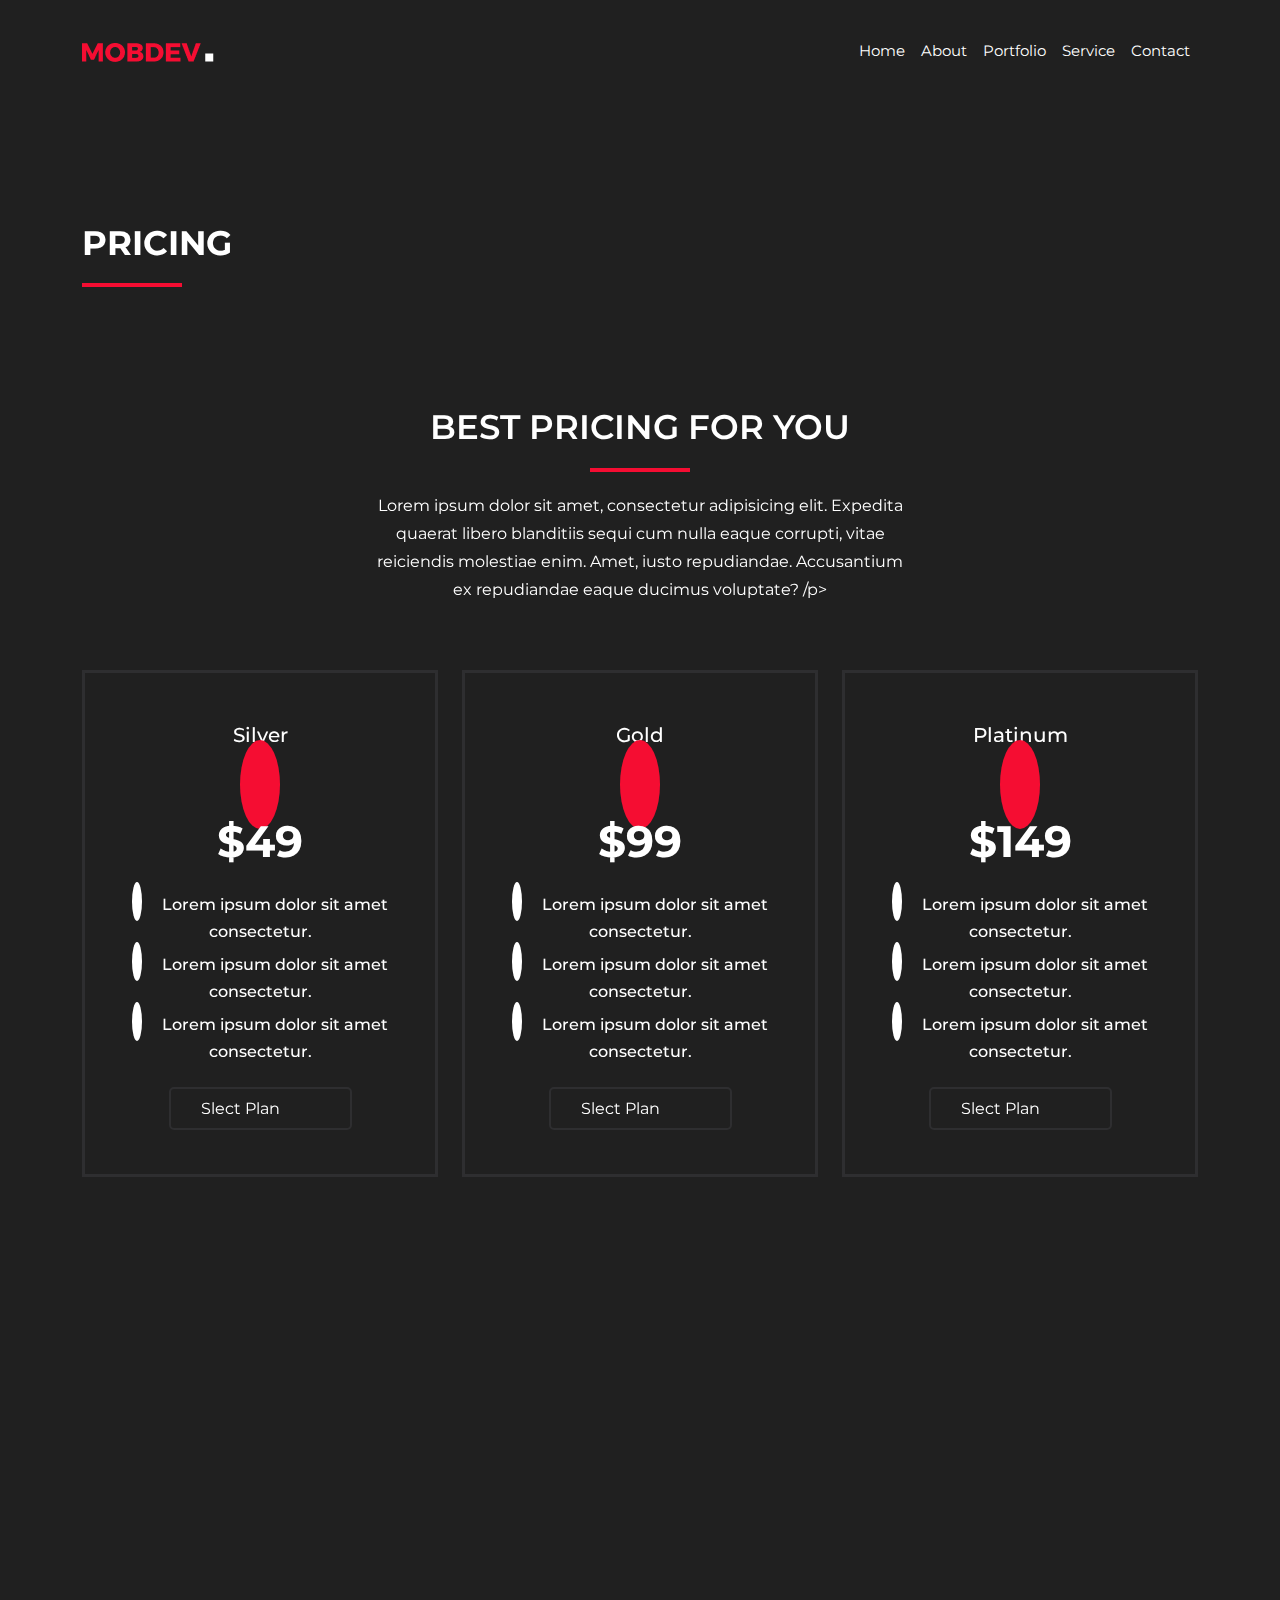
<file: portfolio.html>
<!DOCTYPE html>
<html lang="en">
<head>
    <meta charset="UTF-8">
    <meta name="viewport" content="width=device-width, initial-scale=1.0">
    <title>Jahid..</title>

    <link rel="stylesheet" href="https://cdnjs.cloudflare.com/ajax/libs/font-awesome/6.4.2/css/all.min.css" integrity="sha512-z3gLpd7yknf1YoNbCzqRKc4qyor8gaKU1qmn+CShxbuBusANI9QpRohGBreCFkKxLhei6S9CQXFEbbKuqLg0DA==" crossorigin="anonymous" referrerpolicy="no-referrer" />

    <link rel="preconnect" href="https://fonts.googleapis.com">
    <link rel="preconnect" href="https://fonts.gstatic.com" crossorigin>
    <link href="https://fonts.googleapis.com/css2?family=Montserrat:wght@100;200;300;400;500;600;700;800;900&display=swap" rel="stylesheet">

    <link rel="stylesheet" href="css/bootstrap.min.css">
    <link rel="stylesheet" href="css/aos.css">
    <link rel="stylesheet" href="css/style.css">
</head>
<body>
    <!---start header section-->
    <header class="header">
        <nav class="navbar navbar-expand">
            <div class="container">
                <a href="index.html"><img src="img/logo.png"></a>

                <div class="">
                    <ul class="navbar-nav header-nav">
                        <li class="nav-item">
                            <a class="nav-link" href="index.html">Home</a>
                        </li>
                        <li class="nav-item">
                            <a class="nav-link" href="about.html">About</a>
                        </li>
                        <li class="nav-item">
                            <a class="nav-link" href="portfolio.html">Portfolio</a>
                        </li>
                        <li class="nav-item">
                            <a class="nav-link" href="service.html">Service</a>
                        </li>
                        <li class="nav-item">
                            <a class="nav-link" href="contact.html">Contact</a>
                        </li>
                    </ul>
                </div>
            </div>

        </nav>
    </header>

    <!--End header section-->


    <!--start--- pricing --section-->
    <section class="pricing">
        <div class="container">
            <div class="row">
                <div class="col-xl-12">
                    <div class="pricing-title">
                        
                            <div class="page-title-heading" data-aos="zoom-in"  data-aos-delay="50" data-aos-duration="2000" data-aos-once="false">
                                <h2>PRICING</h2>
                                <div class="page-title-underline"></div>
                            </div>
                          
                    </div>
                  </div>
                <div class="col-xl-6 offset-xl-3">
                    <div class="pricing-heading" data-aos="zoom-in"  data-aos-delay="50" data-aos-duration="2000" data-aos-once="false">
                        <h2>
                        BEST PRICING FOR YOU
                        </h2>
                        <div class="pricing-underline">
    
                        </div>
                        <p>Lorem ipsum dolor sit amet, consectetur adipisicing elit. Expedita quaerat libero blanditiis sequi cum nulla eaque corrupti, vitae reiciendis molestiae enim. Amet, iusto repudiandae. Accusantium ex repudiandae eaque ducimus voluptate?
                            /p>
                    </div>
                </div>
    
            </div>
            <div class="row p-row">
                <div class="col-xl-4">
                    <div class="pricing-item" data-aos="slide-right"  data-aos-delay="50" data-aos-duration="2000" data-aos-once="false">
                        <h3>Silver</h3>
                        <i class="fa-solid fa-dice-d6"></i>
                        <h4>$49</h4>
                        <ul class="navbar">
                            <li class="nav-link">
                                <i class="fa-solid fa-check"></i>
                                <span>
                                    Lorem ipsum dolor sit amet consectetur.
                                </span>
                            </li>
                            <li class="nav-link">
                                <i class="fa-solid fa-check"></i>
                                <span>
                                    Lorem ipsum dolor sit amet consectetur. 
                                    
                                </span>
                            </li>
                            <li class="nav-link">
                                <i class="fa-solid fa-check"></i>
                                <span>
                                    Lorem ipsum dolor sit amet consectetur. 
                                    
                                </span>
                            </li>
                        </ul>
                        <a href="#">Slect Plan   <i class="fa-solid fa-arrow-right"></i>
                        </a>
                    </div>
                </div>
                <div class="col-xl-4">
                    <div class="pricing-item" data-aos="slide-up"  data-aos-delay="50" data-aos-duration="2000" data-aos-once="false">
                        <h3>Gold</h3>
                        <i class="fa-solid fa-dice-d6"></i>
                        <h4>$99</h4>
                        <ul class="navbar">
                            <li class="nav-link">
                                <i class="fa-solid fa-check"></i>
                                <span>
                                    Lorem ipsum dolor sit amet consectetur.
                                </span>
                            </li>
                            <li class="nav-link">
                                <i class="fa-solid fa-check"></i>
                                <span>
                                    Lorem ipsum dolor sit amet consectetur. 
                                    
                                </span>
                            </li>
                            <li class="nav-link">
                                <i class="fa-solid fa-check"></i>
                                <span>
                                    Lorem ipsum dolor sit amet consectetur. 
                                    
                                </span>
                            </li>
                        </ul>
                        <a href="#">Slect Plan   <i class="fa-solid fa-arrow-right"></i>
                        </a>
                    </div>
                </div>
                <div class="col-xl-4">
                    <div class="pricing-item" data-aos="slide-left"  data-aos-delay="50" data-aos-duration="2000" data-aos-once="false">
                        <h3>Platinum</h3>
                        <i class="fa-solid fa-dice-d6"></i>
                        <h4>$149</h4>
                        <ul class="navbar">
                            <li class="nav-link">
                                <i class="fa-solid fa-check"></i>
                                <span>
                                    Lorem ipsum dolor sit amet consectetur.
                                </span>
                            </li>
                            <li class="nav-link">
                                <i class="fa-solid fa-check"></i>
                                <span>
                                    Lorem ipsum dolor sit amet consectetur. 
                                    
                                </span>
                            </li>
                            <li class="nav-link">
                                <i class="fa-solid fa-check"></i>
                                <span>
                                    Lorem ipsum dolor sit amet consectetur. 
                                    
                                </span>
                            </li>
                        </ul>
                        <a href="#">Slect Plan   <i class="fa-solid fa-arrow-right"></i>
                        </a>
                    </div>
                </div>
            </div>
        </div>
    </section>
    
        <!--End----pricing----section-->

    
    <!--start----disco---section-->
<section class="disco">
    <div class="container disco-con" data-aos="zoom-in"  data-aos-delay="50" data-aos-duration="2000" data-aos-once="false">
        <div class="row align-items-center">
            <div class="col-xl-6">
                <div class="disco-cont">
                    <h3>Discover How Design<br> Can Help Your Business</h3>
                </div>
            </div>
            <div class="col-xl-6">
                <div class="disco-btn">
                    <a href="#">Contact Me</a>
                </div>
            </div>
        </div>
    </div>
</section>
    <!--End----disco---section-->
    <!--start----footer---section-->
<footer class="footer" data-aos="zoom-in"  data-aos-delay="50" data-aos-duration="2000" data-aos-once="false">
    <div class="container">
        <div class="row">
            <div class="col-xl-12">
                <div class="footer-cont">
                    <h3>Get In Touch With Me</h3>
                    <p>Moglabazar, South Surma, Sylhet</p>
                    <p>itzmannaahmed2465@gmail.com</p>
                    <p>01765413324</p>
                    <a href="#"><i class="fa-brands fa-facebook"></i></a>
                    <a href="#"><i class="fa-brands fa-dribbble"></i></a>
                    <a href="#"><i class="fa-brands fa-twitter"></i></a>
                    <a href="#"><i class="fa-brands fa-linkedin-in"></i></a>

                 
                </div>
              
            </div>
        </div>
    </div>
    <img class="footer-img" src="img/Group 87.png" alt="">
    <h4>Copyright&copy;2023 - Jahidur Rahman</h4>

</footer>

    <!--End----footer---section-->


    <script src="js/bootstrap.bundle.min.js"></script>
    <script src="js/aos.js"></script>
    <script>
        AOS.init();
      </script>
</body>
</html>
</file>
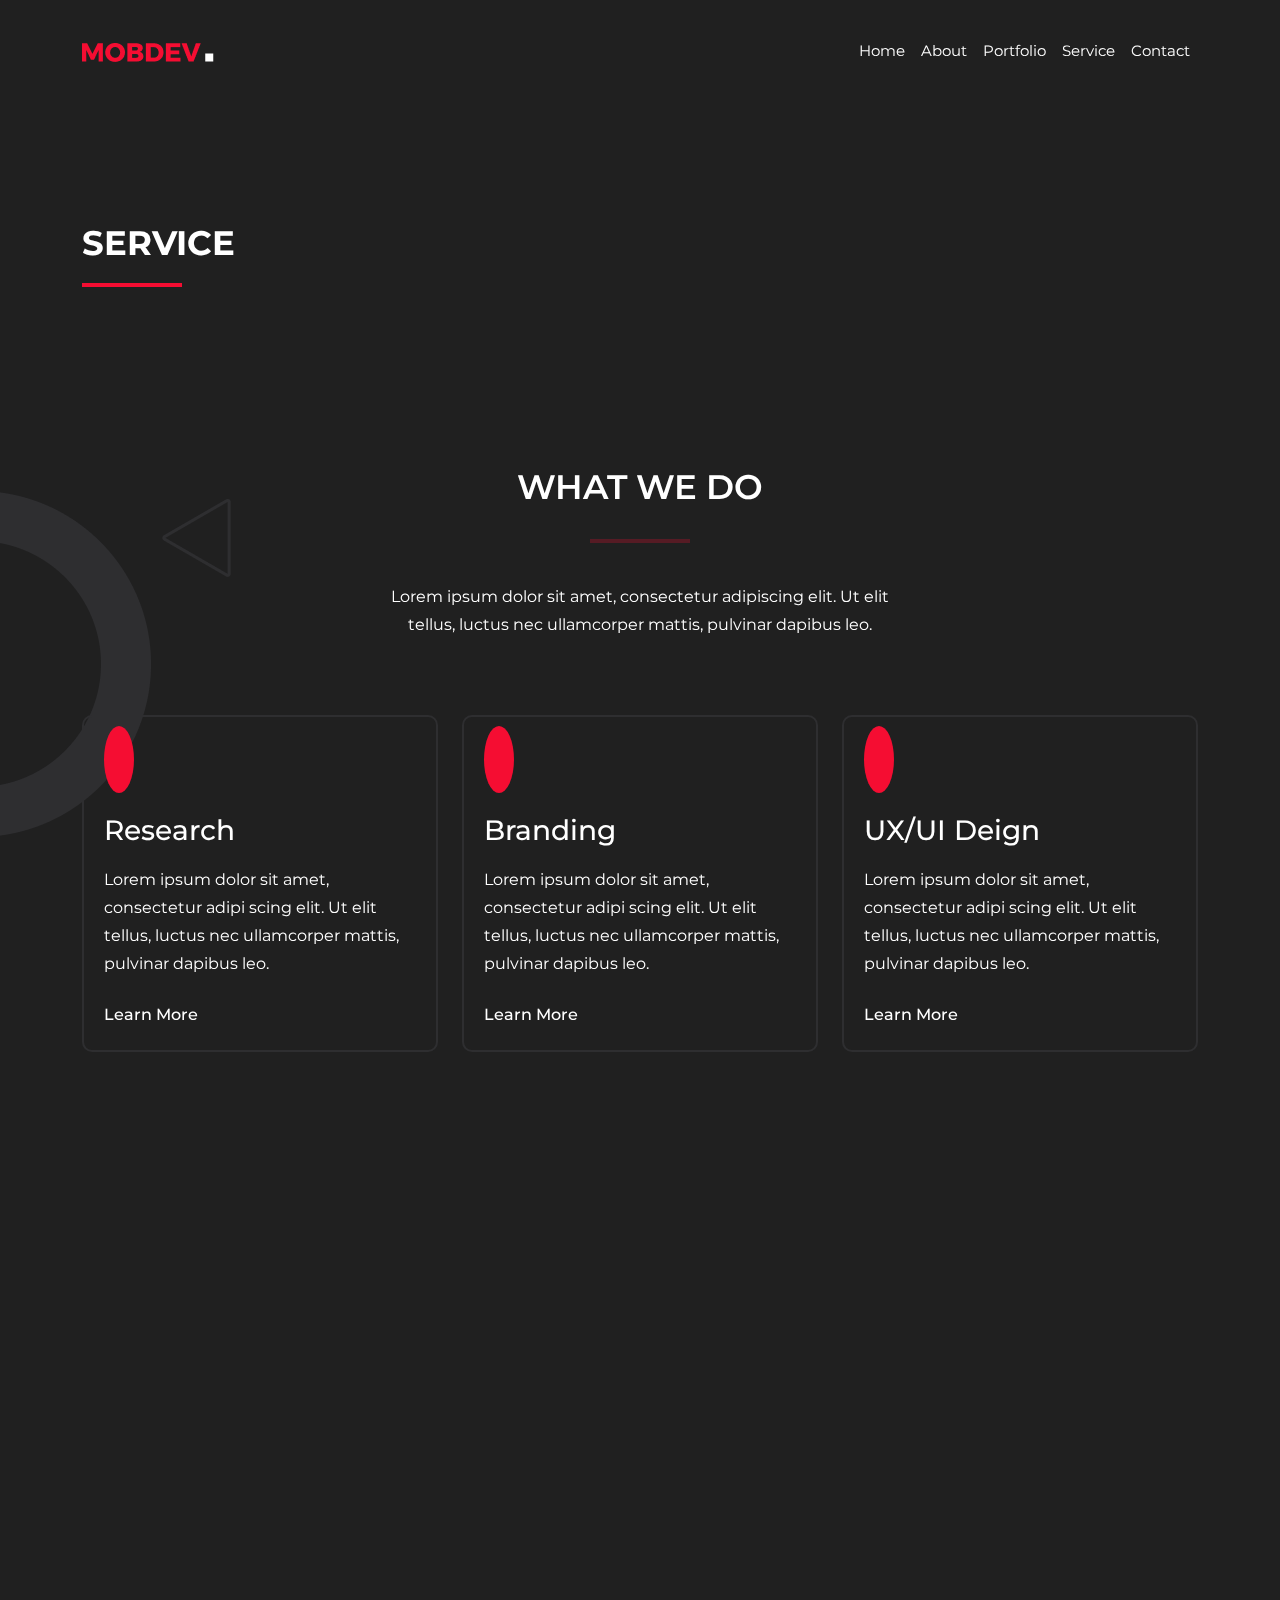
<file: service.html>
<!DOCTYPE html>
<html lang="en">
<head>
    <meta charset="UTF-8">
    <meta name="viewport" content="width=device-width, initial-scale=1.0">
    <title>Jahid..</title>

    <link rel="stylesheet" href="https://cdnjs.cloudflare.com/ajax/libs/font-awesome/6.4.2/css/all.min.css" integrity="sha512-z3gLpd7yknf1YoNbCzqRKc4qyor8gaKU1qmn+CShxbuBusANI9QpRohGBreCFkKxLhei6S9CQXFEbbKuqLg0DA==" crossorigin="anonymous" referrerpolicy="no-referrer" />

    <link rel="preconnect" href="https://fonts.googleapis.com">
    <link rel="preconnect" href="https://fonts.gstatic.com" crossorigin>
    <link href="https://fonts.googleapis.com/css2?family=Montserrat:wght@100;200;300;400;500;600;700;800;900&display=swap" rel="stylesheet">

    <link rel="stylesheet" href="css/bootstrap.min.css">
    <link rel="stylesheet" href="css/aos.css">
    <link rel="stylesheet" href="css/style.css">
</head>
<body>
    <!---start header section-->
    <header class="header">
        <nav class="navbar navbar-expand">
            <div class="container">
                <a href="index.html"><img src="img/logo.png"></a>

                <div class="">
                    <ul class="navbar-nav header-nav">
                        <li class="nav-item">
                            <a class="nav-link" href="index.html">Home</a>
                        </li>
                        <li class="nav-item">
                            <a class="nav-link" href="about.html">About</a>
                        </li>
                        <li class="nav-item">
                            <a class="nav-link" href="portfolio.html">Portfolio</a>
                        </li>
                        <li class="nav-item">
                            <a class="nav-link" href="service.html">Service</a>
                        </li>
                        <li class="nav-item">
                            <a class="nav-link" href="contact.html">Contact</a>
                        </li>
                    </ul>
                </div>
            </div>

        </nav>
    </header>

    <!--End header section-->
    <!--service part start-->

    <section class="service">
        <div class="container">
            <div class="row">
                <div class="col-xl-12">
                    <div class="service-title">
                        <div class="page-title-heading" data-aos="zoom-in"  data-aos-delay="50" data-aos-duration="2000" data-aos-once="false">
                            <h2>SERVICE</h2>
                            <div class="page-title-underline"></div>
                        </div>
                    </div>
                   
                  </div>

                <div class="col-xl-6 offset-xl-3">
                    <div class="skill-heading" data-aos="zoom-in"  data-aos-delay="50" data-aos-duration="2000" data-aos-once="false">
                        <h3>WHAT WE DO</h3>
                        <hr>
                        <p>Lorem ipsum dolor sit amet, consectetur adipiscing elit. Ut elit tellus, luctus nec ullamcorper mattis, pulvinar dapibus leo.</p>
                    </div>

                </div>
              
                <div class="col-xl-12">
                    <div class="row row-service-itme1" data-aos="zoom-in"  data-aos-delay="50" data-aos-duration="2000" data-aos-once="false">
                        <div class="col-xl-4">
                            <div class="service-item1">
                                <i class="fa-solid fa-magnifying-glass"></i>
                                <h3>Research</h3>
                                <p>Lorem ipsum dolor sit amet, consectetur adipi scing elit. Ut elit tellus, luctus nec ullamcorper mattis, pulvinar dapibus leo.</p>
    
                                <a href="#"> Learn More
                                    <i class="fa-solid fa-arrow-right"></i>
                                </a>
                            </div>
                        </div>
                        <div class="col-xl-4">
                            <div class="service-item1" data-aos="zoom-in"  data-aos-delay="50" data-aos-duration="2000" data-aos-once="false">
                                <i class="fa-regular fa-image"></i>
                                <h3>Branding</h3>
                                <p>Lorem ipsum dolor sit amet, consectetur adipi scing elit. Ut elit tellus, luctus nec ullamcorper mattis, pulvinar dapibus leo.</p>
    
                                <a href="#"> Learn More
                                    <i class="fa-solid fa-arrow-right"></i>
                                </a>
                            </div>
                        </div>
                        <div class="col-xl-4">
                            <div class="service-item1" data-aos="zoom-in"  data-aos-delay="50" data-aos-duration="2000" data-aos-once="false">
                                <i class="fa-solid fa-eye"></i>
                                <h3>UX/UI Deign</h3>
                                <p>Lorem ipsum dolor sit amet, consectetur adipi scing elit. Ut elit tellus, luctus nec ullamcorper mattis, pulvinar dapibus leo.</p>
    
                                <a href="#"> Learn More
                                    <i class="fa-solid fa-arrow-right"></i>
                                </a>
                            </div>
                        </div>
                        <div class="col-xl-4">
                            <div class="service-item1" data-aos="zoom-in"  data-aos-delay="50" data-aos-duration="2000" data-aos-once="false">
                                <i class="fa-solid fa-mobile-screen"></i>
                                <h3>Apps Development</h3>
                                <p>Lorem ipsum dolor sit amet, consectetur adipi scing elit. Ut elit tellus, luctus nec ullamcorper mattis, pulvinar dapibus leo.</p>
    
                                <a href="#"> Learn More
                                    <i class="fa-solid fa-arrow-right"></i>
                                </a>
                            </div>
                        </div>
                        <div class="col-xl-4">
                            <div class="service-item1" data-aos="zoom-in"  data-aos-delay="50" data-aos-duration="2000" data-aos-once="false">
                                <i class="fa-regular fa-image"></i>
                                <h3>Apps Development</h3>
                                <p>Lorem ipsum dolor sit amet, consectetur adipi scing elit. Ut elit tellus, luctus nec ullamcorper mattis, pulvinar dapibus leo.</p>
    
                                <a href="#"> Learn More
                                    <i class="fa-solid fa-arrow-right"></i>
                                </a>
                            </div>
                        </div>
                        <div class="col-xl-4">
                            <div class="service-item1" data-aos="zoom-in"  data-aos-delay="50" data-aos-duration="2000" data-aos-once="false">
                                <i class="fa-regular fa-image"></i>
                                <h3>Apps Development</h3>
                                <p>Lorem ipsum dolor sit amet, consectetur adipi scing elit. Ut elit tellus, luctus nec ullamcorper mattis, pulvinar dapibus leo.</p>
    
                                <a href="#"> Learn More
                                    <i class="fa-solid fa-arrow-right"></i>
                                </a>
                            </div>
                        </div>
                    </div>
    
                </div>
    
            </div>
        </div>
        <img class="service-style" src="img/Group 85.png" alt="" data-aos="zoom-in"  data-aos-delay="50" data-aos-duration="2000" data-aos-once="false">
    </section>
    
        <!--service part end-->

    
    <!--start----test---section-->
<section class="test">
    <div class="container">
        <div class="row">
            <div class="col-xl-6 offset-xl-3">
                <div class="work-heading" data-aos="zoom-in"  data-aos-delay="50" data-aos-duration="2000" data-aos-once="false">
                    <h2>TESTIMONIAL</h2>
                    <div class="work-under">
                    </div>
                    <p>Lorem ipsum dolor sit amet, consectetur adipiscing elit. Ut elit tellus, luctus nec ullamcorper mattis, pulvinar dapibus leo.

                    </p>
                </div>
            </div>
        </div>
        <div class="row text-item-row">
            <div class="col-xl-4">
                <div class="test-item" data-aos="zoom-in"  data-aos-delay="50" data-aos-duration="2000" data-aos-once="false">
                    <img class="img-icon" src="img/“.png" alt="">
                    <p>Lorem ipsum dolor sit amet, consec tetur adipiscing elit. Ut elit tellus, luc tus nec ullamcorper mattis, pulvinar dapibus leo.
                    </p>
                    <img src="img/p1.png" alt="">
                    <h4>Michael Andrew</h4>
                    <h5>CEO Media</h5>
                </div>
            </div>
            <div class="col-xl-4">
                <div class="test-item" data-aos="zoom-in"  data-aos-delay="50" data-aos-duration="2000" data-aos-once="false"> 
                    <img class="img-icon" src="img/“.png" alt="">
                    <p>Lorem ipsum dolor sit amet, consec tetur adipiscing elit. Ut elit tellus, luc tus nec ullamcorper mattis, pulvinar dapibus leo.
                    </p>
                    <img src="img/p2.png" alt="">
                    <h4>Michael Andrew</h4>
                    <h5>CEO Media</h5>
                </div>
            </div>
            <div class="col-xl-4">
                <div class="test-item" data-aos="zoom-in"  data-aos-delay="50" data-aos-duration="2000" data-aos-once="false">
                    <img class="img-icon" src="img/“.png" alt="">
                    <p>Lorem ipsum dolor sit amet, consec tetur adipiscing elit. Ut elit tellus, luc tus nec ullamcorper mattis, pulvinar dapibus leo.
                    </p>
                    <img src="img/p3.png" alt="">
                    <h4>Michael Andrew</h4>
                    <h5>CEO Media</h5>
                </div>
            </div>
        </div>      
    </div>
</section>
    <!--End----test---section-->
    <!--start----disco---section-->
<section class="disco">
    <div class="container disco-con" data-aos="zoom-in"  data-aos-delay="50" data-aos-duration="2000" data-aos-once="false">
        <div class="row align-items-center">
            <div class="col-xl-6">
                <div class="disco-cont">
                    <h3>Discover How Design<br> Can Help Your Business</h3>
                </div>
            </div>
            <div class="col-xl-6">
                <div class="disco-btn">
                    <a href="#">Contact Me</a>
                </div>
            </div>
        </div>
    </div>
</section>
    <!--End----disco---section-->
    <!--start----footer---section-->
<footer class="footer" data-aos="zoom-in"  data-aos-delay="50" data-aos-duration="2000" data-aos-once="false">
    <div class="container">
        <div class="row">
            <div class="col-xl-12">
                <div class="footer-cont">
                    <h3>Get In Touch With Me</h3>
                    <p>Moglabazar, South Surma, Sylhet</p>
                    <p>itzmannaahmed2465@gmail.com</p>
                    <p>01765413324</p>
                    <a href="#"><i class="fa-brands fa-facebook"></i></a>
                    <a href="#"><i class="fa-brands fa-dribbble"></i></a>
                    <a href="#"><i class="fa-brands fa-twitter"></i></a>
                    <a href="#"><i class="fa-brands fa-linkedin-in"></i></a>
                </div>
            </div>
        </div>
    </div>
    <img class="footer-img" src="img/Group 87.png" alt="">
    <h4>Copyright&copy;2023 - Jahidur Rahman</h4>
</footer>

    <!--End----footer---section-->




    <script src="js/bootstrap.bundle.min.js"></script>
    <script src="js/aos.js"></script>
    <script>
        AOS.init();
      </script>
</body>
</html>
</file>
<file: css/style.css>
body{
    background-color: #202020;
    font-family: 'Montserrat', sans-serif;
}
.header-nav li a{
    color: #ffffff;
    font-size: 15px;
    font-weight: 400;
}
.header-nav li a:hover{
    color: #f50d32;
}
.header{
 
    padding: 24px 0px;
}
.banner{
    padding-top: 50px;
    position: relative;
}
.banner-pattern{
    position: absolute;
    left: -60px;
    top: 40px;
}

.banner-content{
    padding-right: 110px;
}
.banner-content h4{
    font-size: 20px;
    font-weight: 500;
    color: #F50D32;
}
.banner-content h1{
    font-size: 44px;
    font-weight: 700;
    color: #ffffff;
    margin-top: 20px;
}
.banner-content p{
    font-size: 18px;
    font-weight: 400;
    color: #ffffff;
    margin-top: 30px;
    margin-bottom: 55px;
}
.banner-content a{
    padding: 18px 42px;
    background-color: #f50d32;
    font-size: 16px;
    font-weight: 400;
    color: #ffffff;
    text-decoration: none;

}
.banner-img img{
    box-shadow: -25px 25px 0px #2e2e30;
    
}
.banner-img{
    position: relative;
}
.banner-ball{
    position: absolute;
    right: -40px;
    top: -20px;
    z-index: -1;
}
.service{
  
    margin-top: 120px;
    position: relative;

}
.service-style{
position: absolute;
top: 250px;
z-index: -1;
}
.service-heading h2{
    font-size: 34px;
    font-weight: 600;
    color: #ffffff;
}
.service-heading hr{
    width: 100px;
    height: 5px;
    background-color: #F50D32;
}
.service-heading p{
    font-size: 16px;
    font-weight: 400;
    color: #ffffff;
    line-height: 28px;
}
.service-item{
    margin-bottom: 45px;
}
.service-item i{
    font-size: 30px;
    color: #ffffff;
    background-color: #f50d32;
    padding: 15px;
    border-radius: 50%;
}
.service-item h3{
    font-size: 23;
    font-weight: 500;
    color: #ffffff;
    margin-top: 32px;
}
.service-item p{
    font-size: 16px;
    font-weight: 400;
    color: #ffffff;
    line-height: 28px;
    margin-top: 18px;
}
.service-item a{
    font-size: 23;
    font-weight: 500;
    color: #ffffff;
    text-decoration: none;
}
.service-item a i{
    background-color: transparent;
    font-size: 24px;
}
.skill{
margin-top: 60px;
}
.skill-heading{
    margin-top: 60px;
    text-align: center;

}
.skill-heading h3{
    font-size: 34px;
    font-weight: 600;
    color: #ffffff;
    margin-bottom: 30px;
}
.skill-heading hr{
    background-color: #F50D32;
    width: 100px;
    height: 5px;
    margin: 0px auto;
    margin-bottom: 40px;
}
.skill-heading p{
    font-size: 16px;
    font-weight: 400;
    color: #ffffff;
    line-height: 28px;
    margin-top: 30px;
}
.service_item_box-row{
    margin-top: 70px;
}
.service_item_box{
    text-align: center;
    border: 3px solid #2e2e30;
    padding: 40px 40px;
}
.service_item_box h4{
    color: #F50D32;
    font-size: 16px;
    font-weight: 600;
}
.service_item_box h3{
    color: #ffffff;
    font-size: 22px;
    font-weight: 400;
    margin-top: 16px;
}
.service_item_box p{
    color: #ffffff;
    font-size: 16px;
    font-weight: 400;
    margin-top: 16px;
    line-height: 28px;
}
.progress{
    background-color: #343434;
}
.custom-bar {
    background-color: #F50D32;
}
.service_item_bar{
    margin-top: 60px;
}
.pro-bar{
    margin-top: 30px;
}
.pro-bar h3{
    color: #ffffff;
}
.pricing{
margin-top: 120px;
}
.pricing-heading{
text-align: center;
}
.pricing-heading h2{
font-size: 34px;
font-weight: 600;
color: #ffffff;
}
.pricing-underline{
width: 100px;
height: 4px;
background-color: #F50D32;
margin: 0px auto;
margin-top: 20px;
margin-bottom: 20px;
}
.pricing-heading p{
color: #ffffff;
font-size: 16px;
font-weight: 400;
line-height: 28px;
line-height: 28px;
}
.pricing-item{
text-align: center;
border: 3px solid #2e2e30;
padding: 50px 45px;
}
.pricing-item:hover{
background-color: #2e2e30;
}
.pricing-item h3{
font-size: 20px;
color: #ffffff;
font-weight: 500;
}
.pricing-item i{
font-size: 40px;
padding: 20px;
background-color: #F50D32;
color:#ffffff ;
border-radius: 50%;
margin-top: 30px;
margin-bottom: 30px;
}
.pricing-item h4{
font-size: 44px;
font-weight: 700;
color: #ffffff;
}
.pricing-item ul li i{
font-size: 24px;
padding: 5px;
color: #202020;
background-color: #ffffff;
margin-right: 20px;
}
.pricing-item ul li span{
font-size: 16px;
color: #ffffff;
font-weight: 500;

}
.pricing-item a{
padding: 10px 30px;
font-size: 16px;
color: #ffffff;
font-weight: 400;
text-decoration: none;
border: 2px solid #2e2e30;
border-radius: 5px;
}
.pricing-item a:hover{
background-color: #F50D32;
}
.pricing-item a i{
background-color: transparent;
font-size: 24px;
}
.p-row{
margin-top: 50px;
}
.work{
margin-top: 120px;
}
.work-heading{
text-align: center;
}
.work-heading h2{
font-size: 34px;
font-weight: 600;
color: #ffffff;
}
.work-under{
width: 100px;
height: 4px;
background-color: #F50D32;
margin: 0px auto;
margin-top: 20px;
margin-bottom: 20px;
}
.work-heading p{
color: #ffffff;
font-size: 16px;
font-weight: 400;
line-height: 28px;
line-height: 28px;
}
.work-item-row{
margin-top: 60px;
}
.work-item{
padding-right:  110px;
}
.work-item h3{
font-size: 30px;
font-weight: 500;
color: #ffffff;
line-height: 44px;
}
.work-item p{
font-size: 16px;
font-weight: 400;
color: #ffffff;
line-height: 28px;
padding-top: 15px;
padding-bottom: 15px;
}
.work-item a{
color:#F50D32;
font-size: 16px;
font-weight: 400;
text-decoration: none;
}
.work-item1{
padding-left:  100px;
}
.work-item1 h3{
font-size: 30px;
font-weight: 500;
color: #ffffff;
line-height: 44px;
}
.work-item1 p{
font-size: 16px;
font-weight: 400;
color: #ffffff;
line-height: 28px;
padding-top: 15px;
padding-bottom: 15px;
}
.work-item1 a{
color:#F50D32;
font-size: 16px;
font-weight: 400;
text-decoration: none;
}
.test{
margin-top: 120px;
}
.text-item-row{
margin-top: 70px;
}
.test-item{
padding: 40px 40px;
background-color: #2e2e30;
text-align: center;
}
.test-item p{
font-size: 17px;
font-weight: 400;
color: #ffffff;
line-height: 28px;
padding-top: 15px;
padding-bottom: 15px;
}
.test-item h4{
font-size: 18px;
font-weight: 500;
color: #ffffff;
line-height: 30px;
padding-top: 30px;
}
.test-item h5{
font-size: 16px;
font-weight: 300;
color: #ffffff;
line-height: 28px;
}
.disco{
margin-top: 120px;
}
.disco-con{
background-color: #2e2e30;
padding: 75px;
}
.disco-cont{
font-size: 34px;
font-weight: 600;
color: #ffffff;
line-height: 44px;
}
.disco-btn{
text-align: right;
}
.disco-btn a{
background-color: #F50D32;
color: #ffffff;
font-size: 16px;
font-weight: 500;
padding: 18px 42px;
border-radius: 5px;
text-decoration: none;
}
.footer{
margin-top: 120px;
background-color: #161616;
padding: 120px 0px;
text-align: center;
position: relative;
}
.footer-img{
position: absolute;
bottom: -180px;
right: 0px;
}
.footer-cont{
color: #ffffff;
}
.footer-cont a{
padding-left: 20px;
}
.footer-cont a i{
font-size: 25px;
color: #ffffff;
padding: 10px;
background-color:#2e2e30;
border-radius: 50%;
}
.footer h4{
color: #ffffff;
font-size: 16px;
margin-top: 60px;
margin-bottom: 0px;
}
.count{
margin-top: 120px;
}
.count-item{
margin-top: 80px;
text-align: center;
}
.count-cont h2{
font-size: 60px;
font-weight: 700;
line-height: 70px;
color: #ffffff;
}
.count-cont p{
font-size: 18px;
font-weight: 500;
line-height: 30px;
color:#F50D32;
}
.row-service-itme1{
margin-top: 60px;
}
.service-item1{
    margin-bottom: 45px;
    border: 2px solid #2e2e30;
    padding: 20px;
    border-radius: 10px;
}
.service-item1 i{
    font-size: 30px;
    color: #ffffff;
    background-color: #f50d32;
    padding: 15px;
    border-radius: 50%;
}
.service-item1 h3{
    font-size: 23;
    font-weight: 500;
    color: #ffffff;
    margin-top: 32px;
}
.service-item1 p{
    font-size: 16px;
    font-weight: 400;
    color: #ffffff;
    line-height: 28px;
    margin-top: 18px;
}
.service-item1 a{
    font-size: 23;
    font-weight: 500;
    color: #ffffff;
    text-decoration: none;
}
.service-item1 a i{
    background-color: transparent;
    font-size: 24px;
}
.page-title{
margin-top: 100px;
margin-bottom: 120px;
}
.page-title-heading h2{
font-size: 34px;
font-weight: 700;
color: #ffffff;
}
.page-title-underline{
width: 100px;
height: 4px;
background-color: #F50D32;
margin-top: 20px;
margin-bottom: 20px;
}
.pricing-title{
margin-bottom: 120px;
}
.service-title{
margin-bottom: 120px;
}
.contact{
margin-top: 120px;
}
.contact-touch h2{
font-size: 34px;
font-weight: 600;
color: #ffffff;
}
.touch-underline{
width: 100px;
height: 4px;
background-color: #F50D32;
margin-top: 20px;
margin-bottom: 20px;
}
.contact-touch p{
font-size: 16px;
font-weight: 400;
color: #ffffff;
line-height: 28px;
}
.contact-form-input{
margin-bottom: 40px;
}
.contact-form-input input{
height: 46px;
border-radius: 0px;
background-color:  #343434;
border: none;
}
.contact-form-input label{
color: #ffffff;
}
.contact-form-input textarea{
background-color: #343434;
border: none;
height: 185px;
border-radius: 0px;
margin-bottom: 70px;
}
.contact-btn a{
background-color: #F50D32;
padding: 20px 30px;
border-radius: 5px;
text-decoration: none;
border: 1px solid #343434;
color: #ffffff;
font-size: 18px;
font-weight: 500;
}
.contact-icon{
margin-top: 100px;

}
.icon-item{
text-align: center;
padding: 40px 50px;
border: 2px solid #343434;
border-radius: 5px;

}
.icon-item i{
padding: 15px;
border-radius: 50%;
font-size: 25px;
color: #ffffff;
background-color: #F50D32;
margin-bottom: 20px;
}
.icon-item p{
font-size: 18px;
font-weight: 400;
color: #ffffff;
}
.contact-style{
position: absolute;
top: 620px;
z-index: -1;
}
.banner-content1{
    padding-left: 110px;
}
.banner-content1 h4{
    font-size: 20px;
    font-weight: 500;
    color: #F50D32;
}
.banner-content1 h1{
    font-size: 44px;
    font-weight: 700;
    color: #ffffff;
    margin-top: 20px;
}
.banner-content1 p{
    font-size: 18px;
    font-weight: 400;
    color: #ffffff;
    margin-top: 30px;
    margin-bottom: 55px;
}
.banner-content1 a{
    padding: 18px 42px;
    background-color: #f50d32;
    font-size: 16px;
    font-weight: 400;
    color: #ffffff;
    text-decoration: none;

}
</file>
